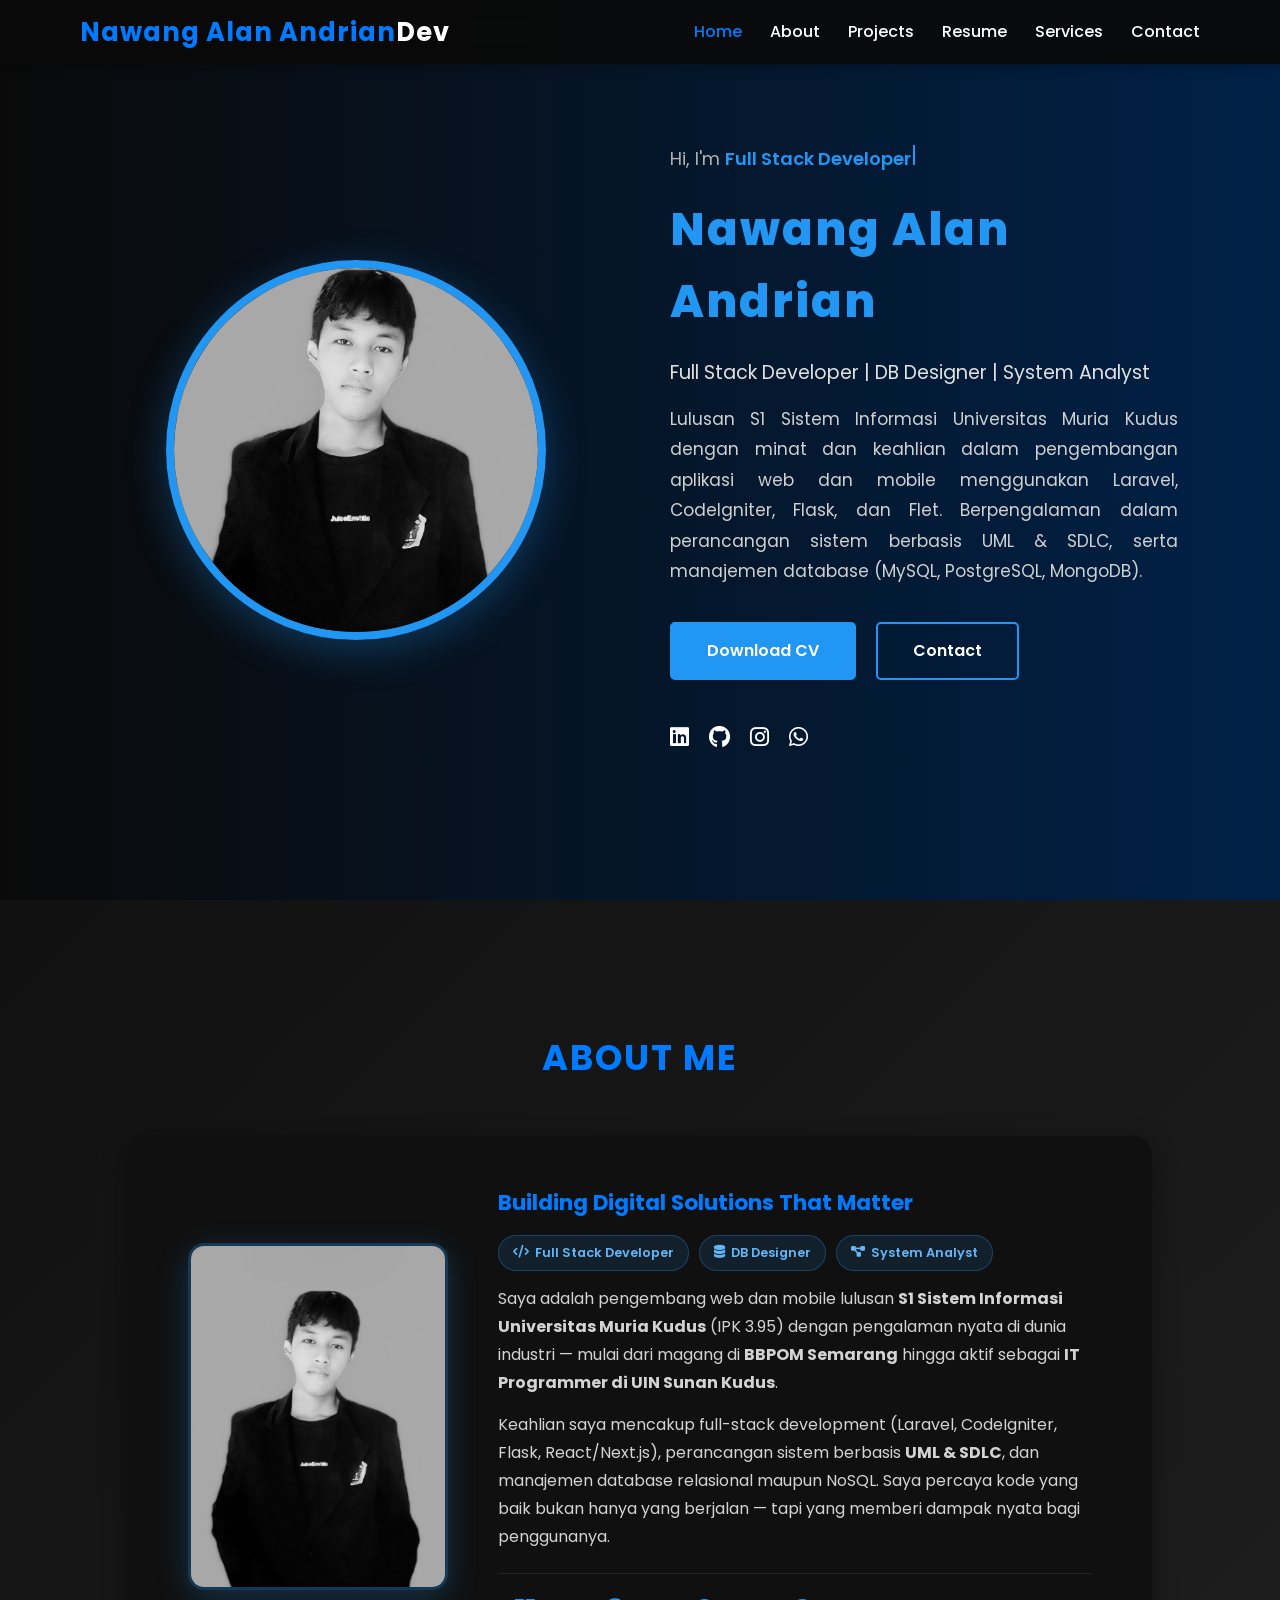
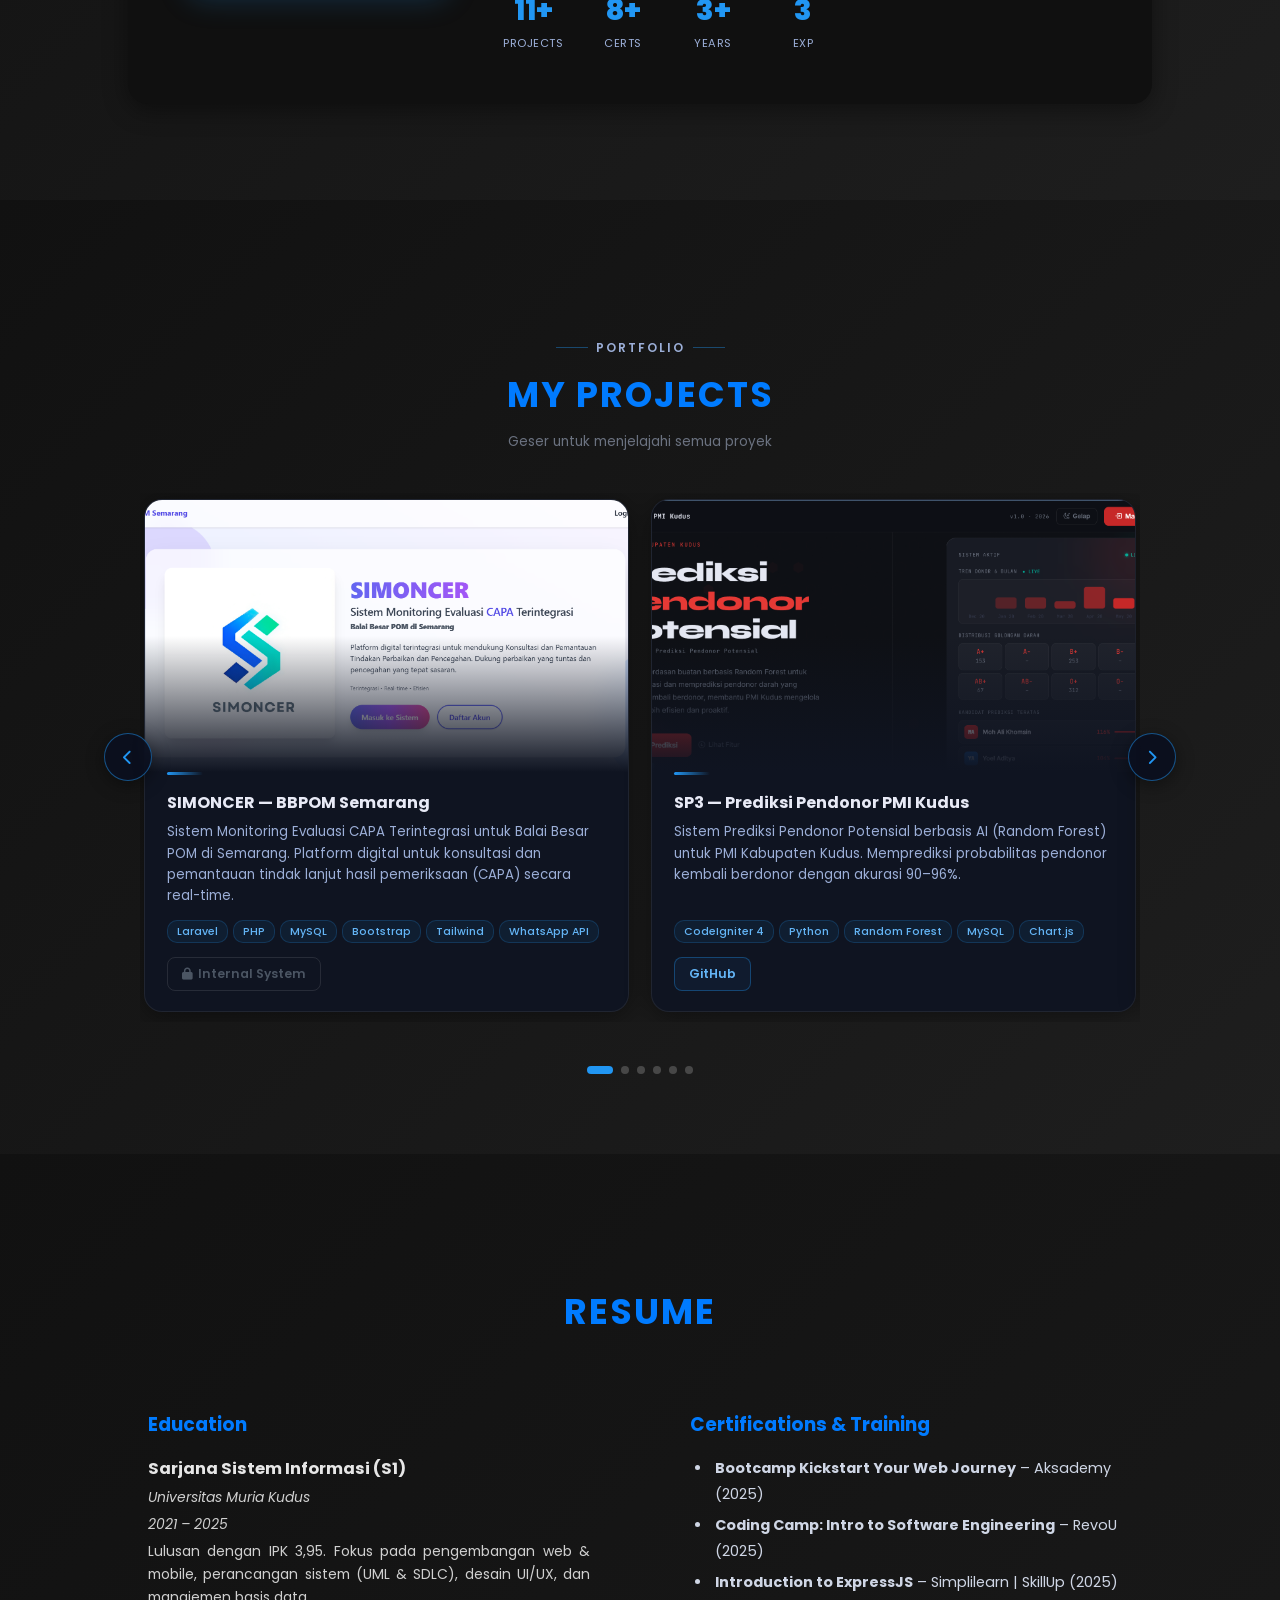
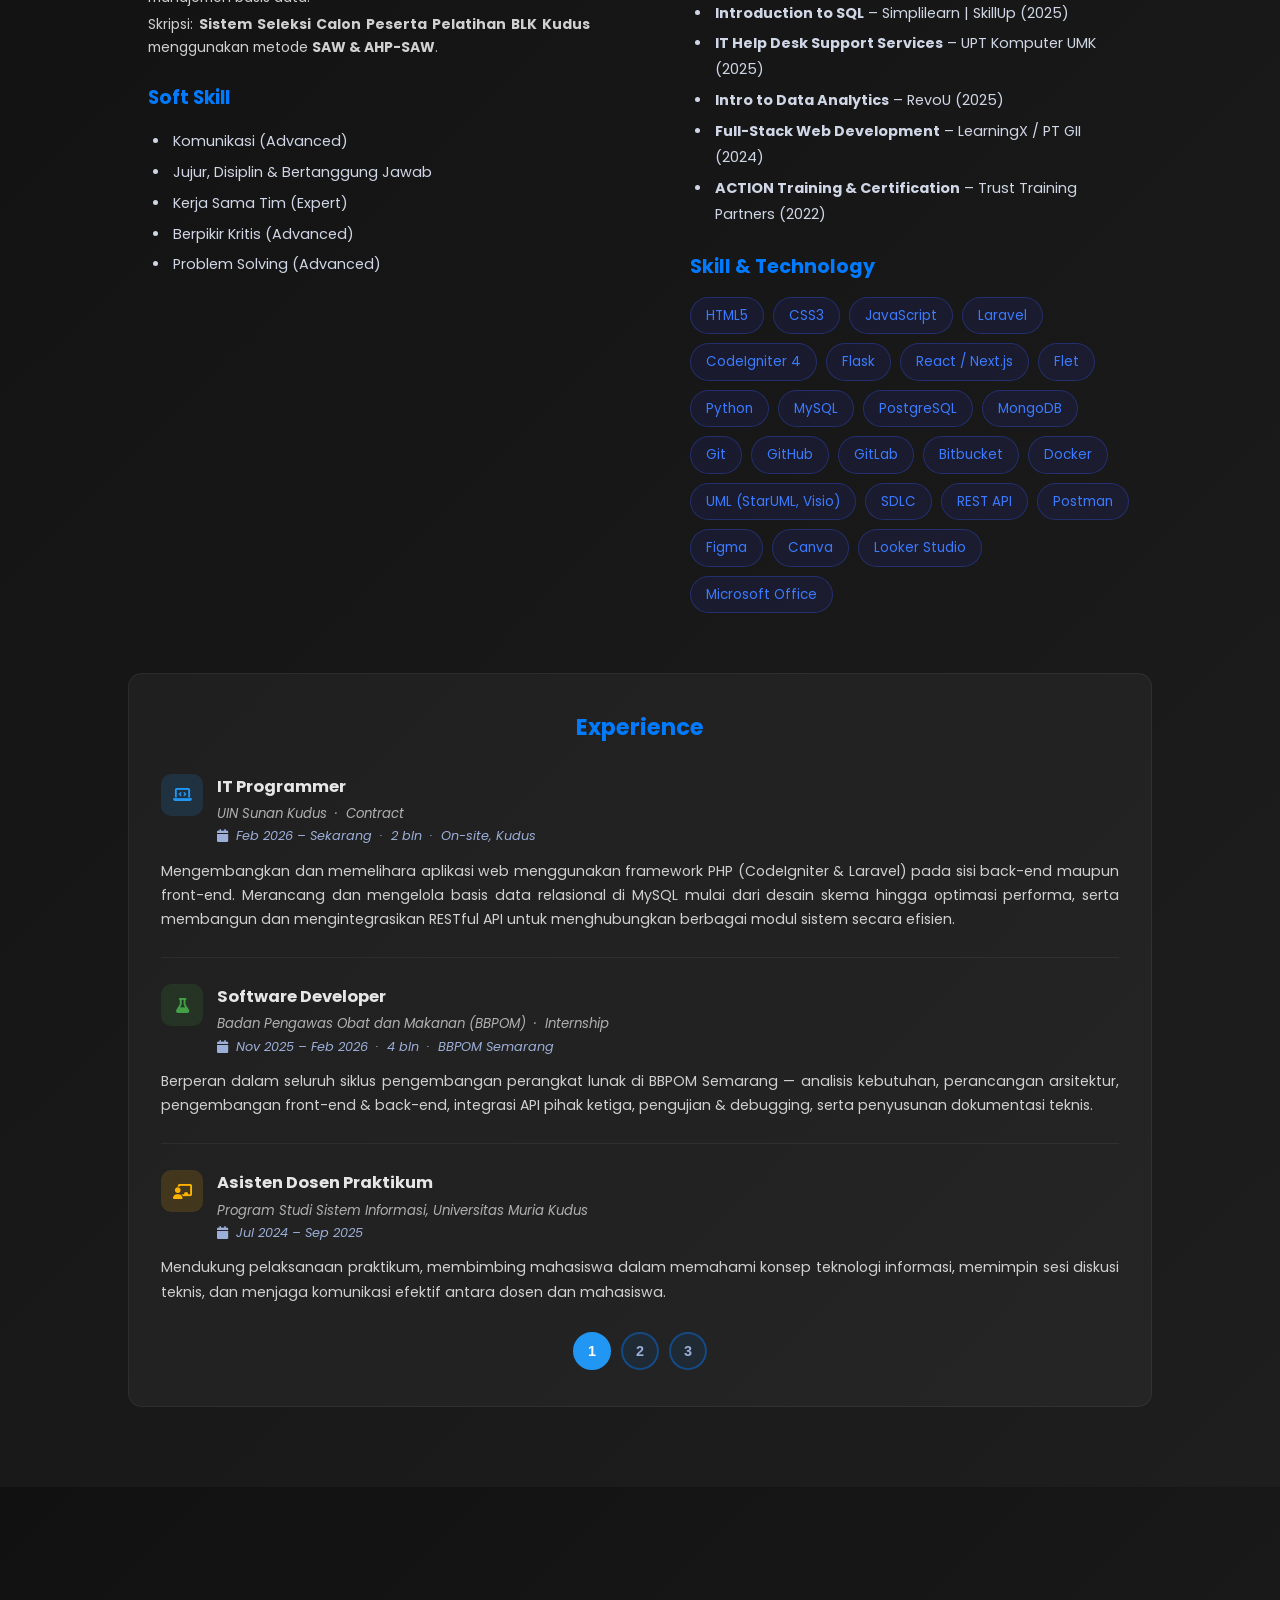
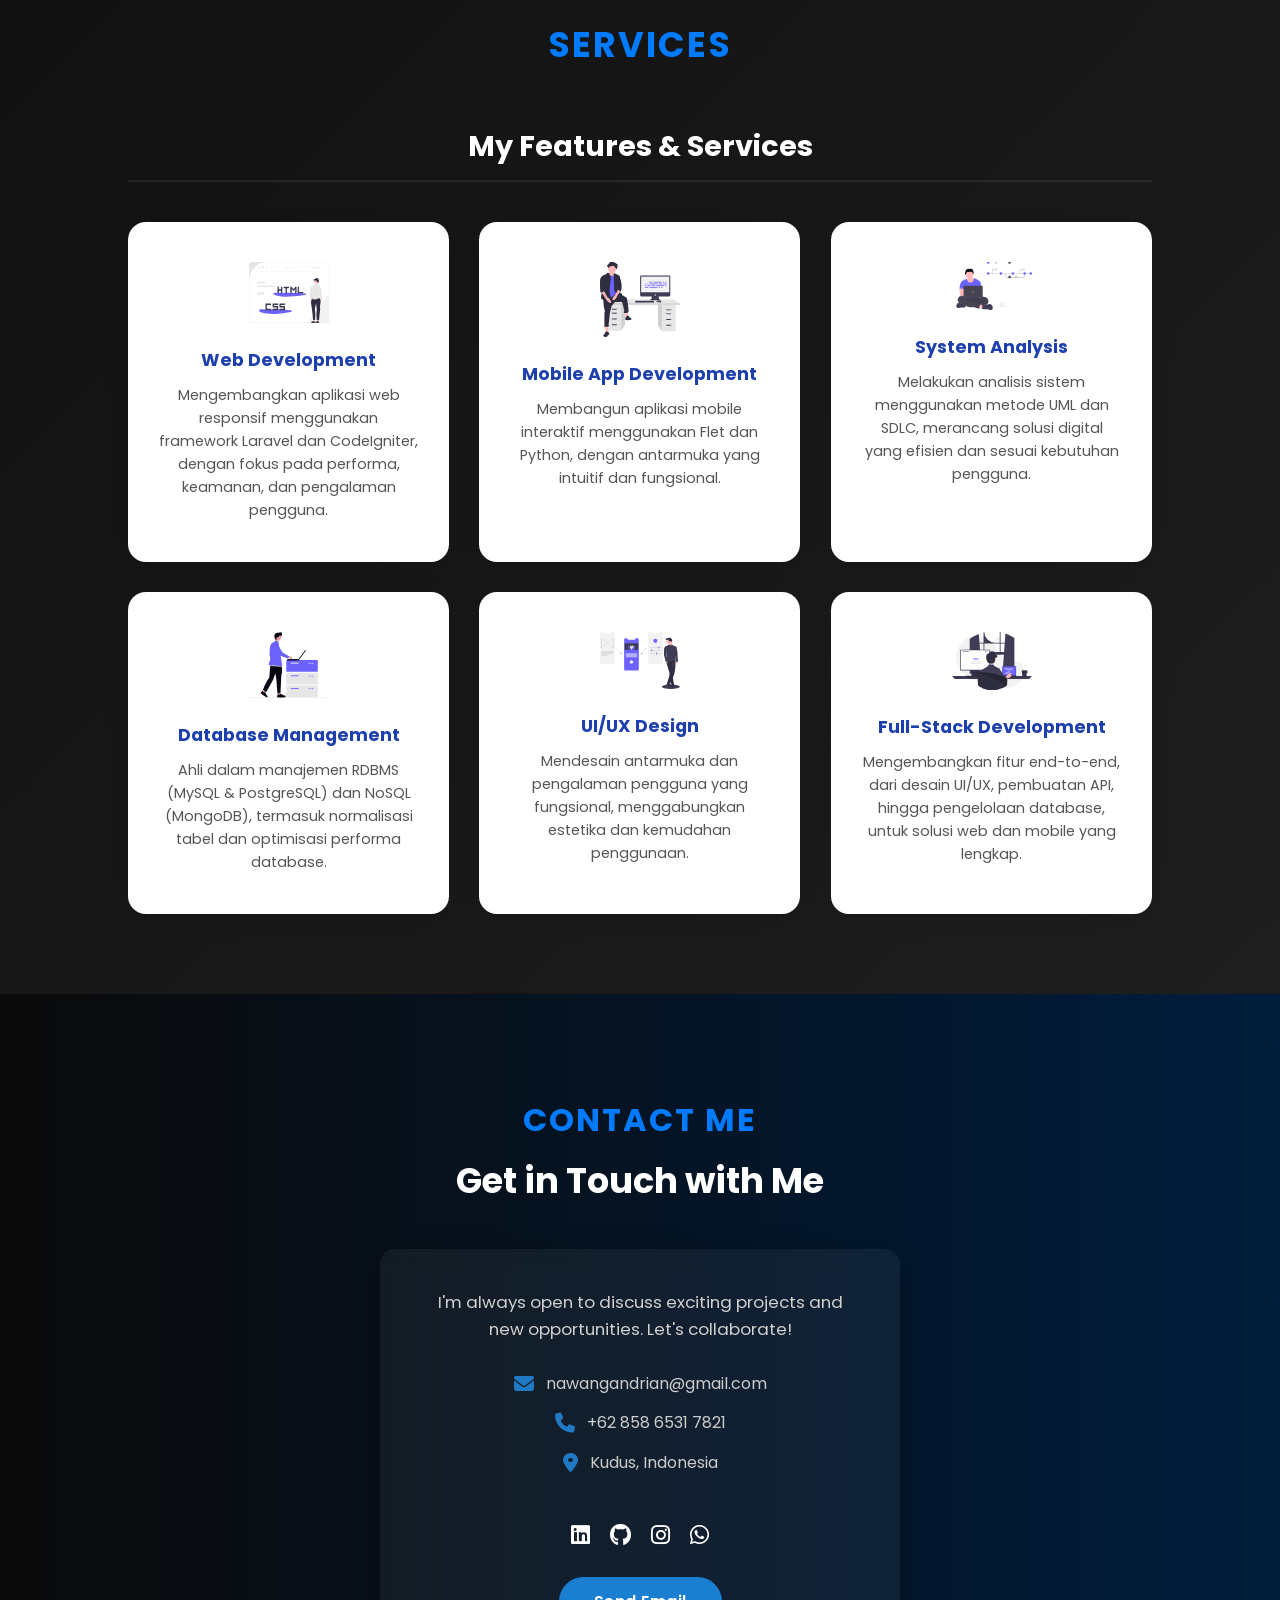
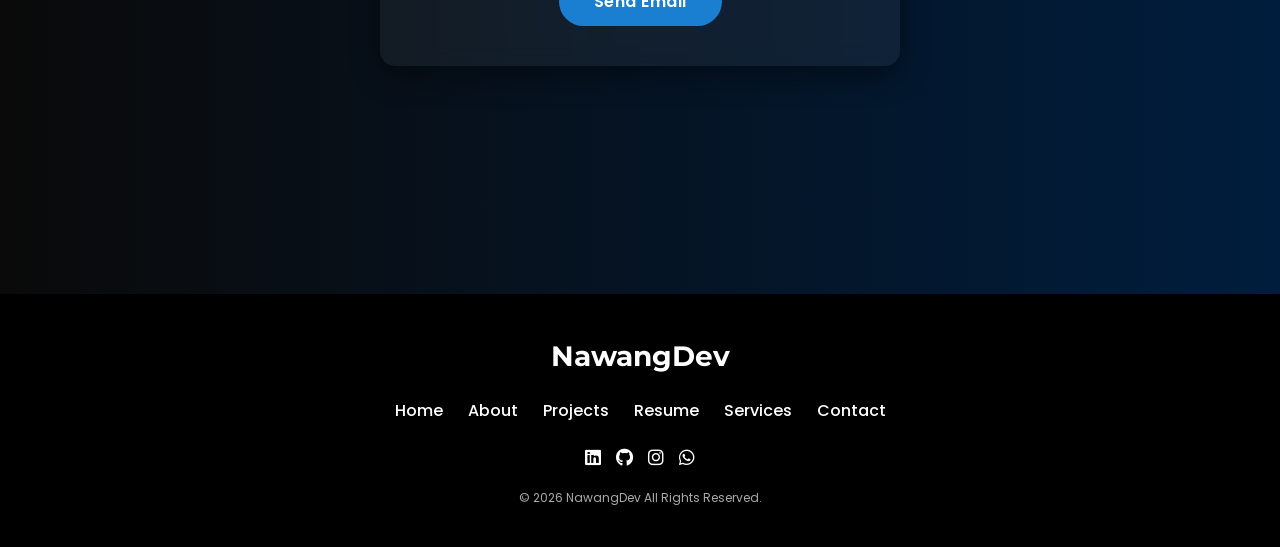
<file: index.html>
<!doctype html>
<html lang="en">
  <head>
    <meta charset="UTF-8" />
    <meta name="viewport" content="width=device-width, initial-scale=1.0" />
    <title>Nawang | Portfolio</title>
    <link rel="icon" href="img/favicon.png" type="image/png" sizes="96x96" />
    <meta
      name="description"
      content="Portfolio Nawang Alan Andrian — Full Stack Developer, Database Designer, dan System Analyst."
    />
    <meta
      name="keywords"
      content="Nawang Alan Andrian, Portfolio, Full Stack Developer, System Analyst, Database Designer, UI/UX"
    />
    <meta name="author" content="Nawang Alan Andrian" />
    <meta name="robots" content="index, follow" />
    <meta
      property="og:title"
      content="Nawang Alan Andrian | Web & Mobile Developer Portfolio"
    />
    <meta
      property="og:description"
      content="Portfolio Nawang Alan Andrian — Full Stack Developer."
    />
    <meta
      property="og:image"
      content="https://nawangandrian.github.io/MyPortfolio_25/img/portfolio-preview.png"
    />
    <meta
      property="og:url"
      content="https://nawangandrian.github.io/MyPortfolio_25"
    />
    <meta property="og:type" content="website" />
    <meta property="og:locale" content="id_ID" />
    <meta property="og:site_name" content="Portfolio Nawang Alan Andrian" />
    <meta name="twitter:card" content="summary_large_image" />
    <meta name="twitter:title" content="Nawang Alan Andrian | Portfolio" />
    <meta
      name="twitter:image"
      content="https://nawangandrian.github.io/MyPortfolio_25/img/portfolio-preview.png"
    />
    <link rel="preconnect" href="https://fonts.googleapis.com" />
    <link rel="preconnect" href="https://fonts.gstatic.com" crossorigin />
    <link
      href="https://fonts.googleapis.com/css2?family=Montserrat:wght@400;700&family=Poppins:wght@300;400;500;600;700;800&display=swap"
      rel="stylesheet"
    />
    <link
      rel="stylesheet"
      href="https://cdnjs.cloudflare.com/ajax/libs/font-awesome/6.5.0/css/all.min.css"
      crossorigin="anonymous"
      referrerpolicy="no-referrer"
    />
    <link rel="stylesheet" href="style.css" />
    <script src="script.js" defer></script>
  </head>
  <body>
    <!-- ===== Header ===== -->
    <header class="header">
      <div class="logo"><span>Nawang Alan Andrian</span>Dev</div>
      <div class="menu-toggle" id="menu-toggle">&#9776;</div>
      <nav class="navbar" id="navbar">
        <a href="#home" class="active">Home</a>
        <a href="#about">About</a>
        <a href="#projects">Projects</a>
        <a href="#resume">Resume</a>
        <a href="#services">Services</a>
        <a href="#contact">Contact</a>
      </nav>
      <!-- Mobile only: status badge -->
      <div class="header-status">
        <span class="dot-live"></span> Open to Work
      </div>
    </header>

    <!-- ===== Mobile Bottom Navigation ===== -->
    <nav class="mobile-bottom-nav" id="mobileBottomNav">
      <a href="#home" class="active" data-section="home">
        <i class="fa fa-house"></i><span>Home</span>
      </a>
      <a href="#about" data-section="about">
        <i class="fa fa-user"></i><span>About</span>
      </a>
      <a href="#projects" data-section="projects">
        <i class="fa fa-diagram-project"></i><span>Projects</span>
      </a>
      <a href="#resume" data-section="resume">
        <i class="fa fa-file-lines"></i><span>Resume</span>
      </a>
      <a href="#services" data-section="services">
        <i class="fa fa-gear"></i><span>Services</span>
      </a>
      <a href="#contact" data-section="contact">
        <i class="fa fa-envelope"></i><span>Contact</span>
      </a>
    </nav>

    <!-- ===== Hero ===== -->
    <section class="hero" id="home">
      <div class="hero-left">
        <img src="img/NAW127.png" alt="Profile" class="profile-img" />
      </div>
      <div class="hero-right">
        <p class="intro">
          Hi, I'm
          <span class="typing-container"
            ><span id="typing-text"></span><span class="cursor"></span
          ></span>
        </p>
        <h1 class="hero-name">Nawang Alan Andrian</h1>
        <p class="hero-title">
          Full Stack Developer | DB Designer | System Analyst
        </p>
        <p class="hero-description">
          Lulusan S1 Sistem Informasi Universitas Muria Kudus dengan minat dan
          keahlian dalam pengembangan aplikasi web dan mobile menggunakan
          Laravel, CodeIgniter, Flask, dan Flet. Berpengalaman dalam perancangan
          sistem berbasis UML &amp; SDLC, serta manajemen database (MySQL,
          PostgreSQL, MongoDB).
        </p>
        <div class="hero-buttons">
          <a
            href="https://drive.google.com/file/d/1oJD7q-hahG_OpXcZT0h6td7A86tfWqZQ/view?usp=drive_link"
            target="_blank"
            class="btn primary"
            >Download CV</a
          >
          <a href="mailto:nawangandrian@gmail.com" class="btn outline"
            >Contact</a
          >
        </div>
        <div class="social-linkss">
          <a
            href="https://linkedin.com/in/nawang-alan-andrian/"
            target="_blank"
            aria-label="LinkedIn"
            ><i class="fab fa-linkedin"></i
          ></a>
          <a
            href="https://github.com/nawangandrian"
            target="_blank"
            aria-label="GitHub"
            ><i class="fab fa-github"></i
          ></a>
          <a
            href="https://instagram.com/nawang_andrian"
            target="_blank"
            aria-label="Instagram"
            ><i class="fab fa-instagram"></i
          ></a>
          <a
            href="https://wa.me/6285865317821"
            target="_blank"
            aria-label="WhatsApp"
            ><i class="fab fa-whatsapp"></i
          ></a>
        </div>
      </div>
    </section>

    <!-- ===== About ===== -->
    <section id="about" class="about section">
      <h2 class="section-title">About Me</h2>
      <div class="about-container">
        <div class="about-img"><img src="img/NAW127.png" alt="Profile" /></div>
        <div class="about-text">
          <h3>Building Digital Solutions That Matter</h3>
          <p class="about-tagline">
            <span class="tag-badge"
              ><i class="fa fa-code"></i> Full Stack Developer</span
            >
            <span class="tag-badge"
              ><i class="fa fa-database"></i> DB Designer</span
            >
            <span class="tag-badge"
              ><i class="fa fa-diagram-project"></i> System Analyst</span
            >
          </p>
          <p>
            Saya adalah pengembang web dan mobile lulusan
            <strong>S1 Sistem Informasi Universitas Muria Kudus</strong> (IPK
            3.95) dengan pengalaman nyata di dunia industri — mulai dari magang
            di <strong>BBPOM Semarang</strong> hingga aktif sebagai
            <strong>IT Programmer di UIN Sunan Kudus</strong>.
          </p>
          <p>
            Keahlian saya mencakup full-stack development (Laravel, CodeIgniter,
            Flask, React/Next.js), perancangan sistem berbasis
            <strong>UML &amp; SDLC</strong>, dan manajemen database relasional
            maupun NoSQL. Saya percaya kode yang baik bukan hanya yang berjalan
            — tapi yang memberi dampak nyata bagi penggunanya.
          </p>
          <div class="about-stats">
            <div class="stat-item">
              <span class="stat-number">11+</span
              ><span class="stat-label">Projects</span>
            </div>
            <div class="stat-item">
              <span class="stat-number">8+</span
              ><span class="stat-label">Certs</span>
            </div>
            <div class="stat-item">
              <span class="stat-number">3+</span
              ><span class="stat-label">Years</span>
            </div>
            <div class="stat-item">
              <span class="stat-number">3</span
              ><span class="stat-label">Exp</span>
            </div>
          </div>
        </div>
      </div>
    </section>

    <!-- ===== Projects ===== -->
    <section id="projects" class="section">
      <div class="container">
        <div class="projects-section-header">
          <div class="projects-eyebrow">Portfolio</div>
          <h2 class="section-title" style="margin-bottom: 8px">My Projects</h2>
          <p style="color: #6b7280; font-size: 0.85rem; margin: 0 0 40px">
            Geser untuk menjelajahi semua proyek
          </p>
        </div>

        <!-- ── DESKTOP: Carousel ─────────────────── -->
        <div class="carousel-outer">
          <button
            class="carousel-btn prev"
            id="carouselPrev"
            aria-label="Previous"
          >
            <i class="fa fa-chevron-left"></i>
          </button>
          <div class="carousel-viewport">
            <div class="carousel-track" id="carouselTrack">
              <!-- Slide 1 -->
              <div class="carousel-slide">
                <div class="project-card">
                  <div class="project-image">
                    <img src="img/beranda simoncer.png" alt="SIMONCER" />
                  </div>
                  <div class="project-content">
                    <h3>SIMONCER — BBPOM Semarang</h3>
                    <p>
                      Sistem Monitoring Evaluasi CAPA Terintegrasi untuk Balai
                      Besar POM di Semarang. Platform digital untuk konsultasi
                      dan pemantauan tindak lanjut hasil pemeriksaan (CAPA)
                      secara real-time.
                    </p>
                    <div class="project-tech">
                      <span>Laravel</span><span>PHP</span><span>MySQL</span
                      ><span>Bootstrap</span><span>Tailwind</span
                      ><span>WhatsApp API</span>
                    </div>
                    <div class="project-links">
                      <span class="project-link no-link"
                        ><i class="fa fa-lock"></i> Internal System</span
                      >
                    </div>
                  </div>
                </div>
                <div class="project-card">
                  <div class="project-image">
                    <img src="img/beranda pmi.png" alt="SP3 PMI" />
                  </div>
                  <div class="project-content">
                    <h3>SP3 — Prediksi Pendonor PMI Kudus</h3>
                    <p>
                      Sistem Prediksi Pendonor Potensial berbasis AI (Random
                      Forest) untuk PMI Kabupaten Kudus. Memprediksi
                      probabilitas pendonor kembali berdonor dengan akurasi
                      90–96%.
                    </p>
                    <div class="project-tech">
                      <span>CodeIgniter 4</span><span>Python</span
                      ><span>Random Forest</span><span>MySQL</span
                      ><span>Chart.js</span>
                    </div>
                    <div class="project-links">
                      <a
                        href="https://github.com/nawangandrian/pmi-project"
                        target="_blank"
                        class="project-link"
                        >GitHub</a
                      >
                    </div>
                  </div>
                </div>
              </div>
              <!-- Slide 2 -->
              <div class="carousel-slide">
                <div class="project-card">
                  <div class="project-image">
                    <img src="img/beranda seleksi.png" alt="Seleksi BLK" />
                  </div>
                  <div class="project-content">
                    <h3>Web Seleksi Calon Peserta Pelatihan</h3>
                    <p>
                      Sistem web untuk seleksi calon peserta pelatihan BLK Kudus
                      menggunakan metode AHP-SAW, dengan notifikasi email
                      otomatis dan laporan hasil seleksi.
                    </p>
                    <div class="project-tech">
                      <span>CodeIgniter 4</span><span>PHP</span
                      ><span>MySQL</span><span>Bootstrap</span>
                    </div>
                    <div class="project-links">
                      <a
                        href="https://github.com/nawangandrian/sistem-seleksi"
                        target="_blank"
                        class="project-link"
                        >GitHub</a
                      >
                    </div>
                  </div>
                </div>
                <div class="project-card">
                  <div class="project-image">
                    <img src="img/beranda jaket.png" alt="Penjualan Jaket" />
                  </div>
                  <div class="project-content">
                    <h3>Website Penjualan Jaket</h3>
                    <p>
                      Sistem website untuk penjualan jaket, dengan fitur kasir
                      online, manajemen produk, dan laporan penjualan.
                    </p>
                    <div class="project-tech">
                      <span>CodeIgniter 4</span><span>PHP</span
                      ><span>MySQL</span><span>Bootstrap</span>
                    </div>
                    <div class="project-links">
                      <a
                        href="https://github.com/nawangandrian/best-jacket"
                        target="_blank"
                        class="project-link"
                        >GitHub</a
                      >
                    </div>
                  </div>
                </div>
              </div>
              <!-- Slide 3 -->
              <div class="carousel-slide">
                <div class="project-card">
                  <div class="project-image">
                    <img src="img/beranda perpus.png" alt="Perpustakaan" />
                  </div>
                  <div class="project-content">
                    <h3>Sistem Perpustakaan Digital</h3>
                    <p>
                      Aplikasi web CRUD perpustakaan berbasis CodeIgniter 4
                      untuk manajemen data buku digital, dilengkapi fitur
                      pencarian dan kategorisasi koleksi.
                    </p>
                    <div class="project-tech">
                      <span>CodeIgniter 4</span><span>PHP</span
                      ><span>MySQL</span><span>Bootstrap</span>
                    </div>
                    <div class="project-links">
                      <a
                        href="https://github.com/nawangandrian/sistem-perpustakaan"
                        target="_blank"
                        class="project-link"
                        >GitHub</a
                      >
                    </div>
                  </div>
                </div>
                <div class="project-card">
                  <div class="project-image">
                    <img src="img/beranda mobile.jpg" alt="Kasir Warmindo" />
                  </div>
                  <div class="project-content">
                    <h3>Sistem Penjualan Kasir Warmindo</h3>
                    <p>
                      Aplikasi desktop dan mobile untuk sistem penjualan kasir,
                      termasuk manajemen menu, transaksi, dan laporan penjualan.
                    </p>
                    <div class="project-tech">
                      <span>Python</span><span>Flet</span><span>MySQL</span>
                    </div>
                    <div class="project-links">
                      <a
                        href="https://github.com/nawangandrian/project_warmindo"
                        target="_blank"
                        class="project-link"
                        >GitHub</a
                      >
                    </div>
                  </div>
                </div>
              </div>
              <!-- Slide 4 -->
              <div class="carousel-slide">
                <div class="project-card">
                  <div class="project-image">
                    <img src="img/beranda siswa.png" alt="Manajemen Siswa" />
                  </div>
                  <div class="project-content">
                    <h3>Sistem Manajemen Data Siswa</h3>
                    <p>
                      Sistem CRUD untuk manajemen data siswa, termasuk input,
                      edit, hapus, dan pencarian data siswa.
                    </p>
                    <div class="project-tech">
                      <span>Laravel</span><span>PHP</span><span>MySQL</span
                      ><span>TailwindCSS</span>
                    </div>
                    <div class="project-links">
                      <a
                        href="https://github.com/nawangandrian/manajemen-siswa"
                        target="_blank"
                        class="project-link"
                        >GitHub</a
                      >
                    </div>
                  </div>
                </div>
                <div class="project-card">
                  <div class="project-image">
                    <img src="img/beranda rental.png" alt="Rental System" />
                  </div>
                  <div class="project-content">
                    <h3>Rental Management System</h3>
                    <p>
                      Aplikasi web rental dengan dashboard interaktif, manajemen
                      pelanggan, item, dan transaksi rental.
                    </p>
                    <div class="project-tech">
                      <span>Laravel</span><span>Livewire</span
                      ><span>Tailwind CSS</span><span>PostgreSQL</span>
                    </div>
                    <div class="project-links">
                      <a
                        href="https://github.com/nawangandrian/rental-livewire"
                        target="_blank"
                        class="project-link"
                        >GitHub</a
                      >
                    </div>
                  </div>
                </div>
              </div>
              <!-- Slide 5 -->
              <div class="carousel-slide">
                <div class="project-card">
                  <div class="project-image">
                    <img src="img/beranda user.png" alt="React User Mgmt" />
                  </div>
                  <div class="project-content">
                    <h3>React User Management System</h3>
                    <p>
                      Aplikasi manajemen data pengguna berbasis ReactJS, Axios,
                      dan REST API (MockAPI).
                    </p>
                    <div class="project-tech">
                      <span>ReactJS</span><span>Axios</span
                      ><span>JSON Server</span><span>Vite</span>
                    </div>
                    <div class="project-links">
                      <a
                        href="https://github.com/nawangandrian/react-user-management"
                        target="_blank"
                        class="project-link"
                        >GitHub</a
                      >
                      <a
                        href="https://react-user-management-flame.vercel.app/"
                        target="_blank"
                        class="project-link live"
                        >Live Demo</a
                      >
                    </div>
                  </div>
                </div>
                <div class="project-card">
                  <div class="project-image">
                    <img src="img/beranda blog.png" alt="News NawDev" />
                  </div>
                  <div class="project-content">
                    <h3>News NawDev</h3>
                    <p>
                      Website blog berita teknologi dengan Home, About, Contact,
                      Login, dan Dashboard manajemen konten.
                    </p>
                    <div class="project-tech">
                      <span>Next.js</span><span>TypeScript</span
                      ><span>Tailwind CSS</span><span>PostgreSQL</span>
                    </div>
                    <div class="project-links">
                      <a
                        href="https://github.com/nawangandrian/next-blog"
                        target="_blank"
                        class="project-link"
                        >GitHub</a
                      >
                      <a
                        href="https://next-blog-nawang.vercel.app/"
                        target="_blank"
                        class="project-link live"
                        >Live Demo</a
                      >
                    </div>
                  </div>
                </div>
              </div>
              <!-- Slide 6 -->
              <div class="carousel-slide">
                <div class="project-card">
                  <div class="project-image">
                    <img src="img/beranda profil.png" alt="Profil Desa" />
                  </div>
                  <div class="project-content">
                    <h3>Sistem Web Profil Desa</h3>
                    <p>
                      Sistem web untuk menampilkan profil desa Balerejo — hasil
                      project KKN bersama tim pengembang mahasiswa.
                    </p>
                    <div class="project-tech">
                      <span>Flask</span><span>Python</span><span>MongoDB</span
                      ><span>Bootstrap</span>
                    </div>
                    <div class="project-links">
                      <a
                        href="https://github.com/nawangandrian/profil_desa"
                        target="_blank"
                        class="project-link"
                        >GitHub</a
                      >
                    </div>
                  </div>
                </div>
                <div class="project-card project-card--placeholder">
                  <div class="project-placeholder-inner">
                    <i class="fa fa-code"></i>
                    <p>More projects coming soon...</p>
                  </div>
                </div>
              </div>
            </div>
          </div>
          <button class="carousel-btn next" id="carouselNext" aria-label="Next">
            <i class="fa fa-chevron-right"></i>
          </button>
          <div class="carousel-dots" id="carouselDots">
            <button class="dot active" data-index="0"></button>
            <button class="dot" data-index="1"></button>
            <button class="dot" data-index="2"></button>
            <button class="dot" data-index="3"></button>
            <button class="dot" data-index="4"></button>
            <button class="dot" data-index="5"></button>
          </div>
        </div>

        <!-- ── MOBILE: Project list, 3 per page ──── -->
        <div class="mobile-projects-wrap">
          <div class="mobile-proj-count">
            Halaman <span id="mProjPage">1</span> dari
            <span id="mProjTotal">3</span> &nbsp;·&nbsp;
            <span id="mProjShowing">1–3</span> dari 9 proyek
          </div>

          <div class="mobile-proj-grid" id="mobileProjGrid">
            <!-- Card 1 -->
            <div class="mobile-proj-card" data-pg="1">
              <div class="mobile-proj-img">
                <img src="img/beranda simoncer.png" alt="SIMONCER" />
              </div>
              <div class="mobile-proj-body">
                <h4>SIMONCER — BBPOM Semarang</h4>
                <p>
                  Platform monitoring CAPA real-time untuk Balai Besar POM
                  Semarang, lengkap integrasi WhatsApp API.
                </p>
                <div class="mobile-proj-tags">
                  <span>Laravel</span><span>PHP</span><span>MySQL</span
                  ><span>WhatsApp API</span>
                </div>
                <div class="mobile-proj-links">
                  <span class="mobile-proj-link locked"
                    ><i class="fa fa-lock"></i> Internal System</span
                  >
                </div>
              </div>
            </div>

            <!-- Card 2 -->
            <div class="mobile-proj-card" data-pg="1">
              <div class="mobile-proj-img">
                <img src="img/beranda pmi.png" alt="SP3 PMI" />
              </div>
              <div class="mobile-proj-body">
                <h4>SP3 — Prediksi Pendonor PMI Kudus</h4>
                <p>
                  Prediksi pendonor potensial berbasis AI (Random Forest) dengan
                  akurasi 90–96%.
                </p>
                <div class="mobile-proj-tags">
                  <span>CodeIgniter 4</span><span>Python</span
                  ><span>Random Forest</span><span>Chart.js</span>
                </div>
                <div class="mobile-proj-links">
                  <a
                    href="https://github.com/nawangandrian/pmi-project"
                    target="_blank"
                    class="mobile-proj-link"
                    >GitHub</a
                  >
                </div>
              </div>
            </div>

            <!-- Card 3 -->
            <div class="mobile-proj-card" data-pg="1">
              <div class="mobile-proj-img">
                <img src="img/beranda seleksi.png" alt="Seleksi BLK" />
              </div>
              <div class="mobile-proj-body">
                <h4>Web Seleksi Peserta Pelatihan BLK</h4>
                <p>
                  Sistem seleksi AHP-SAW + notifikasi email otomatis untuk BLK
                  Kudus.
                </p>
                <div class="mobile-proj-tags">
                  <span>CodeIgniter 4</span><span>PHP</span><span>MySQL</span
                  ><span>Bootstrap</span>
                </div>
                <div class="mobile-proj-links">
                  <a
                    href="https://github.com/nawangandrian/sistem-seleksi"
                    target="_blank"
                    class="mobile-proj-link"
                    >GitHub</a
                  >
                </div>
              </div>
            </div>

            <!-- Card 4 -->
            <div class="mobile-proj-card" data-pg="2">
              <div class="mobile-proj-img">
                <img src="img/beranda jaket.png" alt="Penjualan Jaket" />
              </div>
              <div class="mobile-proj-body">
                <h4>Website Penjualan Jaket</h4>
                <p>
                  Kasir online, manajemen produk & laporan penjualan lengkap.
                </p>
                <div class="mobile-proj-tags">
                  <span>CodeIgniter 4</span><span>PHP</span><span>MySQL</span
                  ><span>Bootstrap</span>
                </div>
                <div class="mobile-proj-links">
                  <a
                    href="https://github.com/nawangandrian/best-jacket"
                    target="_blank"
                    class="mobile-proj-link"
                    >GitHub</a
                  >
                </div>
              </div>
            </div>

            <!-- Card 5 -->
            <div class="mobile-proj-card" data-pg="2">
              <div class="mobile-proj-img">
                <img src="img/beranda mobile.jpg" alt="Kasir Warmindo" />
              </div>
              <div class="mobile-proj-body">
                <h4>Kasir Warmindo — Desktop & Mobile</h4>
                <p>
                  Manajemen menu, transaksi & laporan penjualan berbasis Python
                  Flet.
                </p>
                <div class="mobile-proj-tags">
                  <span>Python</span><span>Flet</span><span>MySQL</span>
                </div>
                <div class="mobile-proj-links">
                  <a
                    href="https://github.com/nawangandrian/project_warmindo"
                    target="_blank"
                    class="mobile-proj-link"
                    >GitHub</a
                  >
                </div>
              </div>
            </div>

            <!-- Card 6 -->
            <div class="mobile-proj-card" data-pg="2">
              <div class="mobile-proj-img">
                <img src="img/beranda user.png" alt="React User Mgmt" />
              </div>
              <div class="mobile-proj-body">
                <h4>React User Management System</h4>
                <p>
                  CRUD pengguna dengan ReactJS, Axios & REST API — live di
                  Vercel.
                </p>
                <div class="mobile-proj-tags">
                  <span>ReactJS</span><span>Axios</span><span>Vite</span>
                </div>
                <div class="mobile-proj-links">
                  <a
                    href="https://github.com/nawangandrian/react-user-management"
                    target="_blank"
                    class="mobile-proj-link"
                    >GitHub</a
                  >
                  <a
                    href="https://react-user-management-flame.vercel.app/"
                    target="_blank"
                    class="mobile-proj-link live"
                    >Live</a
                  >
                </div>
              </div>
            </div>

            <!-- Card 7 -->
            <div class="mobile-proj-card" data-pg="3">
              <div class="mobile-proj-img">
                <img src="img/beranda blog.png" alt="News NawDev" />
              </div>
              <div class="mobile-proj-body">
                <h4>News NawDev Blog</h4>
                <p>
                  Blog teknologi full-stack dengan CMS, auth, dan dark mode.
                </p>
                <div class="mobile-proj-tags">
                  <span>Next.js</span><span>TypeScript</span
                  ><span>PostgreSQL</span>
                </div>
                <div class="mobile-proj-links">
                  <a
                    href="https://github.com/nawangandrian/next-blog"
                    target="_blank"
                    class="mobile-proj-link"
                    >GitHub</a
                  >
                  <a
                    href="https://next-blog-nawang.vercel.app/"
                    target="_blank"
                    class="mobile-proj-link live"
                    >Live</a
                  >
                </div>
              </div>
            </div>

            <!-- Card 8 -->
            <div class="mobile-proj-card" data-pg="3">
              <div class="mobile-proj-img">
                <img src="img/beranda profil.png" alt="Profil Desa" />
              </div>
              <div class="mobile-proj-body">
                <h4>Sistem Web Profil Desa Balerejo</h4>
                <p>
                  Website profil desa KKN: info administratif, SDA, & layanan
                  publik.
                </p>
                <div class="mobile-proj-tags">
                  <span>Flask</span><span>Python</span><span>MongoDB</span>
                </div>
                <div class="mobile-proj-links">
                  <a
                    href="https://github.com/nawangandrian/profil_desa"
                    target="_blank"
                    class="mobile-proj-link"
                    >GitHub</a
                  >
                </div>
              </div>
            </div>

            <!-- Card 9 -->
            <div class="mobile-proj-card" data-pg="3">
              <div class="mobile-proj-img">
                <img src="img/beranda rental.png" alt="Rental System" />
              </div>
              <div class="mobile-proj-body">
                <h4>Rental Management System</h4>
                <p>
                  Dashboard interaktif manajemen pelanggan, item & transaksi
                  rental.
                </p>
                <div class="mobile-proj-tags">
                  <span>Laravel</span><span>Livewire</span
                  ><span>PostgreSQL</span>
                </div>
                <div class="mobile-proj-links">
                  <a
                    href="https://github.com/nawangandrian/rental-livewire"
                    target="_blank"
                    class="mobile-proj-link"
                    >GitHub</a
                  >
                </div>
              </div>
            </div>
          </div>
          <!-- /mobile-proj-grid -->

          <!-- Pagination buttons -->
          <div class="mobile-proj-pagination" id="mobileProjPagination">
            <button
              class="mobile-proj-pgbtn arrow"
              id="mProjPrev"
              onclick="mProjGo(mProjCurrent - 1)"
            >
              <i class="fa fa-chevron-left"></i>
            </button>
            <button
              class="mobile-proj-pgbtn active"
              data-p="1"
              onclick="mProjGo(1)"
            >
              1
            </button>
            <button class="mobile-proj-pgbtn" data-p="2" onclick="mProjGo(2)">
              2
            </button>
            <button class="mobile-proj-pgbtn" data-p="3" onclick="mProjGo(3)">
              3
            </button>
            <button
              class="mobile-proj-pgbtn arrow"
              id="mProjNext"
              onclick="mProjGo(mProjCurrent + 1)"
            >
              <i class="fa fa-chevron-right"></i>
            </button>
          </div>
        </div>
        <!-- /mobile-projects-wrap -->
      </div>
    </section>

    <!-- ===== Resume ===== -->
    <section id="resume" class="section">
      <div class="container">
        <h2 class="section-title">Resume</h2>
        <div class="resume-content">
          <div class="resume-left">
            <h3>Education</h3>
            <div class="education-item">
              <h4>Sarjana Sistem Informasi (S1)</h4>
              <p class="university">Universitas Muria Kudus</p>
              <p class="date">2021 – 2025</p>
              <p>
                Lulusan dengan IPK 3,95. Fokus pada pengembangan web &amp;
                mobile, perancangan sistem (UML &amp; SDLC), desain UI/UX, dan
                manajemen basis data.
              </p>
              <p>
                Skripsi:
                <strong
                  >Sistem Seleksi Calon Peserta Pelatihan BLK Kudus</strong
                >
                menggunakan metode <strong>SAW &amp; AHP-SAW</strong>.
              </p>
            </div>
            <h3>Soft Skill</h3>
            <ul class="certifications">
              <li>Komunikasi (Advanced)</li>
              <li>Jujur, Disiplin &amp; Bertanggung Jawab</li>
              <li>Kerja Sama Tim (Expert)</li>
              <li>Berpikir Kritis (Advanced)</li>
              <li>Problem Solving (Advanced)</li>
            </ul>
          </div>
          <div class="resume-right">
            <h3>Certifications &amp; Training</h3>
            <ul class="certifications">
              <li>
                <strong>Bootcamp Kickstart Your Web Journey</strong> – Aksademy
                (2025)
              </li>
              <li>
                <strong>Coding Camp: Intro to Software Engineering</strong> –
                RevoU (2025)
              </li>
              <li>
                <strong>Introduction to ExpressJS</strong> – Simplilearn |
                SkillUp (2025)
              </li>
              <li>
                <strong>Introduction to SQL</strong> – Simplilearn | SkillUp
                (2025)
              </li>
              <li>
                <strong>IT Help Desk Support Services</strong> – UPT Komputer
                UMK (2025)
              </li>
              <li><strong>Intro to Data Analytics</strong> – RevoU (2025)</li>
              <li>
                <strong>Full-Stack Web Development</strong> – LearningX / PT GII
                (2024)
              </li>
              <li>
                <strong>ACTION Training &amp; Certification</strong> – Trust
                Training Partners (2022)
              </li>
            </ul>
            <div class="skill">
              <h3>Skill &amp; Technology</h3>
              <div class="skills-grid">
                <span class="skill-tag">HTML5</span
                ><span class="skill-tag">CSS3</span>
                <span class="skill-tag">JavaScript</span
                ><span class="skill-tag">Laravel</span>
                <span class="skill-tag">CodeIgniter 4</span
                ><span class="skill-tag">Flask</span>
                <span class="skill-tag">React / Next.js</span
                ><span class="skill-tag">Flet</span>
                <span class="skill-tag">Python</span
                ><span class="skill-tag">MySQL</span>
                <span class="skill-tag">PostgreSQL</span
                ><span class="skill-tag">MongoDB</span>
                <span class="skill-tag">Git</span
                ><span class="skill-tag">GitHub</span>
                <span class="skill-tag">GitLab</span
                ><span class="skill-tag">Bitbucket</span>
                <span class="skill-tag">Docker</span
                ><span class="skill-tag">UML (StarUML, Visio)</span>
                <span class="skill-tag">SDLC</span
                ><span class="skill-tag">REST API</span>
                <span class="skill-tag">Postman</span
                ><span class="skill-tag">Figma</span>
                <span class="skill-tag">Canva</span
                ><span class="skill-tag">Looker Studio</span>
                <span class="skill-tag">Microsoft Office</span>
              </div>
            </div>
          </div>
        </div>
        <!-- Experience -->
        <div class="resume-main">
          <h3>Experience</h3>
          <div class="exp-page active" data-page="0">
            <div class="experience-item">
              <div class="exp-header">
                <div
                  class="exp-icon"
                  style="background: rgba(33, 150, 243, 0.15); color: #2196f3"
                >
                  <i class="fa fa-laptop-code"></i>
                </div>
                <div>
                  <h4>IT Programmer</h4>
                  <p class="company">UIN Sunan Kudus &nbsp;·&nbsp; Contract</p>
                  <p class="date">
                    <i class="fa fa-calendar"></i>&nbsp; Feb 2026 – Sekarang
                    &nbsp;·&nbsp; 2 bln &nbsp;·&nbsp; On-site, Kudus
                  </p>
                </div>
              </div>
              <p>
                Mengembangkan dan memelihara aplikasi web menggunakan framework
                PHP (CodeIgniter &amp; Laravel) pada sisi back-end maupun
                front-end. Merancang dan mengelola basis data relasional di
                MySQL mulai dari desain skema hingga optimasi performa, serta
                membangun dan mengintegrasikan RESTful API untuk menghubungkan
                berbagai modul sistem secara efisien.
              </p>
            </div>
            <div class="experience-item">
              <div class="exp-header">
                <div
                  class="exp-icon"
                  style="background: rgba(67, 160, 71, 0.15); color: #43a047"
                >
                  <i class="fa fa-flask"></i>
                </div>
                <div>
                  <h4>Software Developer</h4>
                  <p class="company">
                    Badan Pengawas Obat dan Makanan (BBPOM) &nbsp;·&nbsp;
                    Internship
                  </p>
                  <p class="date">
                    <i class="fa fa-calendar"></i>&nbsp; Nov 2025 – Feb 2026
                    &nbsp;·&nbsp; 4 bln &nbsp;·&nbsp; BBPOM Semarang
                  </p>
                </div>
              </div>
              <p>
                Berperan dalam seluruh siklus pengembangan perangkat lunak di
                BBPOM Semarang — analisis kebutuhan, perancangan arsitektur,
                pengembangan front-end &amp; back-end, integrasi API pihak
                ketiga, pengujian &amp; debugging, serta penyusunan dokumentasi
                teknis.
              </p>
            </div>
            <div class="experience-item">
              <div class="exp-header">
                <div
                  class="exp-icon"
                  style="background: rgba(255, 179, 0, 0.15); color: #ffb300"
                >
                  <i class="fa fa-chalkboard-teacher"></i>
                </div>
                <div>
                  <h4>Asisten Dosen Praktikum</h4>
                  <p class="company">
                    Program Studi Sistem Informasi, Universitas Muria Kudus
                  </p>
                  <p class="date">
                    <i class="fa fa-calendar"></i>&nbsp; Jul 2024 – Sep 2025
                  </p>
                </div>
              </div>
              <p>
                Mendukung pelaksanaan praktikum, membimbing mahasiswa dalam
                memahami konsep teknologi informasi, memimpin sesi diskusi
                teknis, dan menjaga komunikasi efektif antara dosen dan
                mahasiswa.
              </p>
            </div>
          </div>
          <div class="exp-page" data-page="1">
            <div class="experience-item">
              <div class="exp-header">
                <div
                  class="exp-icon"
                  style="background: rgba(0, 191, 165, 0.15); color: #00bfa5"
                >
                  <i class="fa fa-globe"></i>
                </div>
                <div>
                  <h4>KKN – Pengembangan Web Profil Desa</h4>
                  <p class="company">
                    Universitas Muria Kudus &nbsp;|&nbsp; Desa Balerejo
                  </p>
                  <p class="date">
                    <i class="fa fa-calendar"></i>&nbsp; Agu 2025 – Sep 2025
                  </p>
                </div>
              </div>
              <p>
                Tim KKN pengembangan web profil desa menggunakan Flask +
                MongoDB. Fitur: informasi administratif, potensi SDA, kegiatan
                masyarakat, dan layanan publik.
              </p>
            </div>
            <div class="experience-item">
              <div class="exp-header">
                <div
                  class="exp-icon"
                  style="background: rgba(198, 40, 40, 0.15); color: #c62828"
                >
                  <i class="fa fa-layer-group"></i>
                </div>
                <div>
                  <h4>Full-Stack Web Development – MSIB Batch 6</h4>
                  <p class="company">PT Global Investment Institusi</p>
                  <p class="date">
                    <i class="fa fa-calendar"></i>&nbsp; Feb 2024 – Jul 2024
                  </p>
                </div>
              </div>
              <p>
                Program studi independen bersertifikat: HTML, CSS, JavaScript,
                Python (Flask), MongoDB. Mengembangkan proyek nyata dari desain
                UI/UX hingga deployment.
              </p>
            </div>
            <div class="experience-item">
              <div class="exp-header">
                <div
                  class="exp-icon"
                  style="background: rgba(171, 71, 188, 0.15); color: #ab47bc"
                >
                  <i class="fa fa-briefcase"></i>
                </div>
                <div>
                  <h4>Praktik Kerja Lapangan – Staf Administrasi</h4>
                  <p class="company">UPTD Balai Latihan Kerja (BLK) Kudus</p>
                  <p class="date">
                    <i class="fa fa-calendar"></i>&nbsp; Jan 2024 – Feb 2024
                  </p>
                </div>
              </div>
              <p>
                Pengelolaan dokumen administrasi pelatihan, pendaftaran peserta,
                dan penyusunan laporan menggunakan Microsoft Office.
              </p>
            </div>
          </div>
          <div class="exp-page" data-page="2">
            <div class="experience-item">
              <div class="exp-header">
                <div
                  class="exp-icon"
                  style="background: rgba(66, 133, 244, 0.15); color: #4285f4"
                >
                  <i class="fa fa-users"></i>
                </div>
                <div>
                  <h4>Anggota Divisi PSDM</h4>
                  <p class="company">UKM FIMA – Forum Ilmiah Mahasiswa, UMK</p>
                  <p class="date">
                    <i class="fa fa-calendar"></i>&nbsp; Jul 2022 – Jun 2023
                  </p>
                </div>
              </div>
              <p>
                Rekrutmen anggota baru, merancang program pengembangan diri, dan
                mengorganisasi kegiatan internal untuk memperkuat kerja sama tim
                dan soft skill.
              </p>
            </div>
          </div>
          <div class="exp-pagination">
            <button class="exp-page-btn active" data-target="0">1</button>
            <button class="exp-page-btn" data-target="1">2</button>
            <button class="exp-page-btn" data-target="2">3</button>
          </div>
        </div>
      </div>
    </section>

    <!-- ===== Services ===== -->
    <section class="section" id="services">
      <h2 class="section-title">SERVICES</h2>
      <h2 class="section-subtitle">My Features &amp; Services</h2>
      <hr
        style="border-color: rgba(255, 255, 255, 0.08); margin-bottom: 40px"
      />
      <div class="services-container">
        <div class="service-card">
          <img src="img/web.svg" alt="Web Development" />
          <div class="svc-text">
            <h3>Web Development</h3>
            <p>
              Mengembangkan aplikasi web responsif menggunakan framework Laravel
              dan CodeIgniter, dengan fokus pada performa, keamanan, dan
              pengalaman pengguna.
            </p>
          </div>
        </div>
        <div class="service-card">
          <img src="img/app.svg" alt="App Development" />
          <div class="svc-text">
            <h3>Mobile App Development</h3>
            <p>
              Membangun aplikasi mobile interaktif menggunakan Flet dan Python,
              dengan antarmuka yang intuitif dan fungsional.
            </p>
          </div>
        </div>
        <div class="service-card">
          <img src="img/system.svg" alt="System Analyst" />
          <div class="svc-text">
            <h3>System Analysis</h3>
            <p>
              Melakukan analisis sistem menggunakan metode UML dan SDLC,
              merancang solusi digital yang efisien dan sesuai kebutuhan
              pengguna.
            </p>
          </div>
        </div>
        <div class="service-card">
          <img src="img/database.svg" alt="Database" />
          <div class="svc-text">
            <h3>Database Management</h3>
            <p>
              Ahli dalam manajemen RDBMS (MySQL &amp; PostgreSQL) dan NoSQL
              (MongoDB), termasuk normalisasi tabel dan optimisasi performa
              database.
            </p>
          </div>
        </div>
        <div class="service-card">
          <img src="img/uiux.svg" alt="UI/UX" />
          <div class="svc-text">
            <h3>UI/UX Design</h3>
            <p>
              Mendesain antarmuka dan pengalaman pengguna yang fungsional,
              menggabungkan estetika dan kemudahan penggunaan.
            </p>
          </div>
        </div>
        <div class="service-card">
          <img src="img/fullstack.svg" alt="Full-Stack" />
          <div class="svc-text">
            <h3>Full-Stack Development</h3>
            <p>
              Mengembangkan fitur end-to-end, dari desain UI/UX, pembuatan API,
              hingga pengelolaan database, untuk solusi web dan mobile yang
              lengkap.
            </p>
          </div>
        </div>
      </div>
    </section>

    <!-- ===== Contact ===== -->
    <section id="contact" class="contact section">
      <h2 class="section-title">Contact Me</h2>
      <h2 class="section-subtitle">Get in Touch with Me</h2>
      <div class="contact-content">
        <div class="contact-info">
          <p class="contact-text">
            I'm always open to discuss exciting projects and new opportunities.
            Let's collaborate!
          </p>
          <div class="contact-details">
            <div class="contact-item">
              <i class="fa-solid fa-envelope"></i
              ><span>nawangandrian@gmail.com</span>
            </div>
            <div class="contact-item">
              <i class="fa-solid fa-phone"></i><span>+62 858 6531 7821</span>
            </div>
            <div class="contact-item">
              <i class="fa-solid fa-location-dot"></i
              ><span>Kudus, Indonesia</span>
            </div>
          </div>
          <div class="social-links">
            <a
              href="https://linkedin.com/in/nawang-alan-andrian-65167a2a6/"
              target="_blank"
              ><i class="fab fa-linkedin"></i
            ></a>
            <a href="https://github.com/nawangandrian" target="_blank"
              ><i class="fab fa-github"></i
            ></a>
            <a href="https://instagram.com/nawang_andrian" target="_blank"
              ><i class="fab fa-instagram"></i
            ></a>
            <a href="https://wa.me/6285865317821" target="_blank"
              ><i class="fab fa-whatsapp"></i
            ></a>
          </div>
          <a href="mailto:nawangandrian@gmail.com" class="btn contact-btn"
            >Send Email</a
          >
        </div>
      </div>
    </section>

    <!-- ===== Footer ===== -->
    <footer class="footer">
      <div class="footer-container">
        <h2 class="footer-logo">NawangDev</h2>
        <ul class="footer-links">
          <li><a href="#home">Home</a></li>
          <li><a href="#about">About</a></li>
          <li><a href="#projects">Projects</a></li>
          <li><a href="#resume">Resume</a></li>
          <li><a href="#services">Services</a></li>
          <li><a href="#contact">Contact</a></li>
        </ul>
        <div class="footer-social">
          <a
            href="https://linkedin.com/in/nawang-alan-andrian/"
            target="_blank"
            aria-label="LinkedIn"
            ><i class="fab fa-linkedin"></i
          ></a>
          <a
            href="https://github.com/nawangandrian"
            target="_blank"
            aria-label="GitHub"
            ><i class="fab fa-github"></i
          ></a>
          <a
            href="https://instagram.com/nawang_andrian"
            target="_blank"
            aria-label="Instagram"
            ><i class="fab fa-instagram"></i
          ></a>
          <a
            href="https://wa.me/6285865317821"
            target="_blank"
            aria-label="WhatsApp"
            ><i class="fab fa-whatsapp"></i
          ></a>
        </div>
        <p class="footer-copy">
          &copy; <span id="year"></span> NawangDev All Rights Reserved.
        </p>
        <script>
          document.getElementById("year").textContent =
            new Date().getFullYear();
        </script>
      </div>
    </footer>

    <!-- ===== Scripts ===== -->
    <script>
      /* ── Carousel (desktop) ─────────────────────── */
      (function () {
        var track = document.getElementById("carouselTrack");
        var prevBtn = document.getElementById("carouselPrev");
        var nextBtn = document.getElementById("carouselNext");
        var dots = document.querySelectorAll("#carouselDots .dot");
        var slides = track ? track.querySelectorAll(".carousel-slide") : [];
        var current = 0,
          total = slides.length;
        if (!track || total === 0) return;
        function goTo(idx) {
          current = (idx + total) % total;
          track.style.transform = "translateX(-" + current * 100 + "%)";
          dots.forEach(function (d, i) {
            d.classList.toggle("active", i === current);
          });
        }
        function resetTimer() {
          clearInterval(autoTimer);
          autoTimer = setInterval(function () {
            goTo(current + 1);
          }, 6000);
        }
        if (prevBtn)
          prevBtn.addEventListener("click", function () {
            resetTimer();
            goTo(current - 1);
          });
        if (nextBtn)
          nextBtn.addEventListener("click", function () {
            resetTimer();
            goTo(current + 1);
          });
        dots.forEach(function (d) {
          d.addEventListener("click", function () {
            resetTimer();
            goTo(parseInt(d.dataset.index, 10));
          });
        });
        var startX = 0;
        track.addEventListener(
          "touchstart",
          function (e) {
            startX = e.touches[0].clientX;
          },
          { passive: true },
        );
        track.addEventListener("touchend", function (e) {
          var diff = startX - e.changedTouches[0].clientX;
          if (Math.abs(diff) > 50) {
            resetTimer();
            goTo(current + (diff > 0 ? 1 : -1));
          }
        });
        var autoTimer = setInterval(function () {
          goTo(current + 1);
        }, 6000);
      })();

      /* ── Experience Pagination ──────────────────── */
      (function () {
        var pages = document.querySelectorAll(".exp-page");
        var pageBtns = document.querySelectorAll(".exp-page-btn");
        function showPage(idx) {
          pages.forEach(function (p, i) {
            p.classList.toggle("active", i === idx);
          });
          pageBtns.forEach(function (b, i) {
            b.classList.toggle("active", i === idx);
          });
        }
        pageBtns.forEach(function (btn) {
          btn.addEventListener("click", function () {
            showPage(parseInt(btn.dataset.target, 10));
          });
        });
      })();

      /* ── Real mobile viewport fix ───────────────── */
      (function () {
        function setVH() {
          var vh = window.innerHeight * 0.01;
          document.documentElement.style.setProperty("--vh", vh + "px");
        }
        setVH();
        window.addEventListener("resize", setVH);
      })();

      /* ── Mobile Project Pagination ──────────────── */
      var mProjCurrent = 1;
      var mProjTotalPages = 3;
      function mProjGo(page, skipScroll) {
        if (page < 1 || page > mProjTotalPages) return;
        mProjCurrent = page;
        document.querySelectorAll(".mobile-proj-card").forEach(function (card) {
          card.classList.toggle("visible", parseInt(card.dataset.pg) === page);
        });
        document
          .querySelectorAll(".mobile-proj-pgbtn[data-p]")
          .forEach(function (btn) {
            btn.classList.toggle("active", parseInt(btn.dataset.p) === page);
          });
        var start = (page - 1) * 3 + 1;
        var end = Math.min(page * 3, 9);
        var el = document.getElementById("mProjPage");
        var sh = document.getElementById("mProjShowing");
        if (el) el.textContent = page;
        if (sh) sh.textContent = start + "–" + end;
        // Scroll hanya saat user klik pagination, bukan saat init
        if (!skipScroll) {
          var sec = document.getElementById("projects");
          if (sec)
            window.scrollTo({ top: sec.offsetTop - 60, behavior: "smooth" });
        }
      }
      // Init: show page 1 tanpa scroll
      mProjGo(1, true);
      document.addEventListener("DOMContentLoaded", function () {
        mProjGo(1, true);
      });

      /* ── Mobile Bottom Nav active on scroll ─────── */
      (function () {
        var mobileLinks = document.querySelectorAll(".mobile-bottom-nav a");
        var sections = document.querySelectorAll("section[id]");
        function updateActive() {
          var scrollY = window.scrollY + window.innerHeight * 0.35;
          var current = "";
          sections.forEach(function (sec) {
            if (scrollY >= sec.offsetTop) current = sec.id;
          });
          mobileLinks.forEach(function (a) {
            a.classList.toggle("active", a.dataset.section === current);
          });
        }
        window.addEventListener("scroll", updateActive, { passive: true });
        updateActive();
        mobileLinks.forEach(function (a) {
          a.addEventListener("click", function (e) {
            e.preventDefault();
            var target = document.querySelector(a.getAttribute("href"));
            if (target)
              window.scrollTo({
                top: target.offsetTop - 56,
                behavior: "smooth",
              });
          });
        });
      })();

      /* ── Scroll Animations ──────────────────────── */
      (function () {
        // Tambah class anim-hidden ke semua elemen yang akan dianimasikan
        var targets = document.querySelectorAll(
          ".hero-left, .hero-right, " +
            ".about-container, " +
            ".projects-section-header, .carousel-outer, .mobile-projects-wrap, " +
            ".resume-content, .resume-main, " +
            ".section-title, .section-subtitle, " +
            ".service-card, " +
            ".contact-info, " +
            ".mobile-proj-card",
        );

        targets.forEach(function (el, i) {
          el.classList.add("anim-hidden");
          // Tentukan arah berdasarkan tipe elemen
          if (el.classList.contains("hero-left"))
            el.classList.add("anim-from-left");
          else if (el.classList.contains("hero-right"))
            el.classList.add("anim-from-right");
          else if (el.classList.contains("service-card")) {
            el.classList.add("anim-from-bottom");
            el.style.transitionDelay = (i % 6) * 0.08 + "s";
          } else if (el.classList.contains("mobile-proj-card")) {
            el.classList.add("anim-from-bottom");
            el.style.transitionDelay = (i % 3) * 0.1 + "s";
          } else if (el.classList.contains("resume-main"))
            el.classList.add("anim-from-bottom");
          else if (el.classList.contains("contact-info"))
            el.classList.add("anim-from-bottom");
          else el.classList.add("anim-from-bottom");
        });

        // Hero section: langsung animasi tanpa observer
        var heroLeft = document.querySelector(".hero-left");
        var heroRight = document.querySelector(".hero-right");
        setTimeout(function () {
          if (heroLeft) heroLeft.classList.add("anim-visible");
          if (heroRight) heroRight.classList.add("anim-visible");
        }, 100);

        // IntersectionObserver untuk section lainnya
        if ("IntersectionObserver" in window) {
          var observer = new IntersectionObserver(
            function (entries) {
              entries.forEach(function (entry) {
                if (entry.isIntersecting) {
                  entry.target.classList.add("anim-visible");
                  observer.unobserve(entry.target);
                }
              });
            },
            { threshold: 0.12 },
          );

          targets.forEach(function (el) {
            if (
              !el.classList.contains("hero-left") &&
              !el.classList.contains("hero-right")
            ) {
              observer.observe(el);
            }
          });
        } else {
          // Fallback untuk browser lama
          targets.forEach(function (el) {
            el.classList.add("anim-visible");
          });
        }
      })();
    </script>
  </body>
</html>
</file>
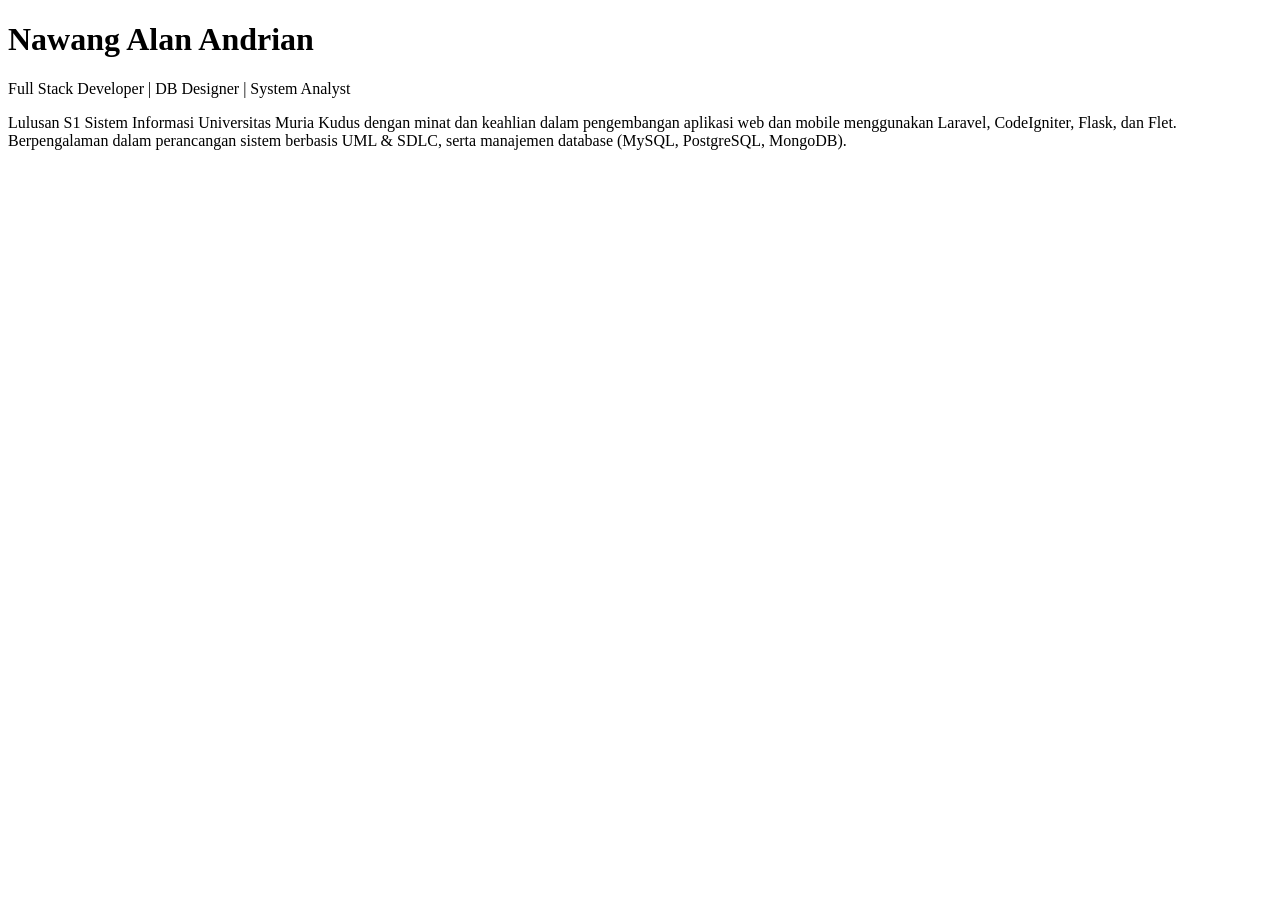
<file: text/text.html>
<!doctype html>
<html lang="en">
  <head>
    <meta charset="UTF-8" />
    <meta name="viewport" content="width=device-width, initial-scale=1.0" />
    <title>Document</title>
  </head>
  <body>
    <h1 class="hero-name">Nawang Alan Andrian</h1>
    <p class="hero-title">
      Full Stack Developer | DB Designer | System Analyst
    </p>
    <p class="hero-description">
      Lulusan S1 Sistem Informasi Universitas Muria Kudus dengan minat dan
      keahlian dalam pengembangan aplikasi web dan mobile menggunakan Laravel,
      CodeIgniter, Flask, dan Flet. Berpengalaman dalam perancangan sistem
      berbasis UML &amp; SDLC, serta manajemen database (MySQL, PostgreSQL,
      MongoDB).
    </p>
  </body>
</html>
</file>
<file: style.css>
/* ============================================================
   NawangDev Portfolio — style.css
   ============================================================ */
:root {
  --primary: #007bff;
  --primary-dark: #0056c1;
  --secondary: #1e40af;
  --accent: #3a7bff;
  --text-light: #fff;
  --text-dark: #111;
  --muted: #9cafd8;
  --bg-dark: #0a0a0a;
  --shadow: rgba(0, 0, 0, 0.15);
  --mobile-nav-h: 64px;
  --mobile-card: #161b27;
  --mobile-card-border: rgba(33, 150, 243, 0.15);
}

/* ── Reset ──────────────────────────────────────── */
*,
*::before,
*::after {
  box-sizing: border-box;
  margin: 0;
  padding: 0;
}
html {
  scroll-behavior: smooth;
}
body {
  font-family: "Poppins", "Segoe UI", Tahoma, Geneva, Verdana, sans-serif;
  color: var(--text-dark);
  background: linear-gradient(135deg, #e6ebf5 0%, #b9c1f0 100%);
  overflow-x: hidden;
  line-height: 1.6;
}

/* ── Header ─────────────────────────────────────── */
.header {
  position: fixed;
  top: 0;
  left: 0;
  right: 0;
  z-index: 999;
  height: 64px;
  display: flex;
  align-items: center;
  justify-content: space-between;
  padding: 0 80px;
  background: rgba(10, 10, 10, 0.95);
  color: var(--text-light);
  backdrop-filter: blur(10px);
  box-shadow: 0 2px 12px rgba(0, 0, 0, 0.3);
}
.logo {
  font-size: 1.6rem;
  font-weight: 700;
  letter-spacing: 1px;
}
.logo span {
  color: var(--primary);
}
.navbar {
  display: flex;
  align-items: center;
}
.navbar a {
  color: var(--text-light);
  text-decoration: none;
  margin-left: 28px;
  font-weight: 500;
  transition: color 0.25s;
}
.navbar a:hover,
.navbar a.active {
  color: var(--primary);
}
.menu-toggle {
  display: none;
  font-size: 1.8rem;
  cursor: pointer;
  color: var(--text-light);
  user-select: none;
}
/* Mobile status badge — hidden on desktop */
.header-status {
  display: none;
}

@media (max-width: 850px) {
  .header {
    padding: 0 20px;
  }
  .menu-toggle {
    display: block;
  }
  .navbar {
    position: fixed;
    top: 64px;
    right: -100%;
    width: 220px;
    background: rgba(10, 10, 10, 0.97);
    flex-direction: column;
    padding: 20px;
    border-radius: 8px 0 0 8px;
    transition: right 0.3s ease;
    box-shadow: -4px 0 10px rgba(0, 0, 0, 0.3);
  }
  .navbar.active {
    right: 0;
  }
  .navbar a {
    display: block;
    margin: 12px 0;
  }
  .menu-toggle.open {
    transform: rotate(180deg);
    transition: 0.3s;
  }
}

/* ── Sections ────────────────────────────────────── */
.section {
  min-height: 100vh;
  padding: 130px 10% 80px;
  color: var(--text-light);
  background: linear-gradient(135deg, #111 0%, #1e1e1e 100%);
}
.section-title {
  font-size: 2.2rem;
  color: var(--primary);
  text-align: center;
  margin-bottom: 50px;
  letter-spacing: 2px;
  font-weight: 700;
  text-transform: uppercase;
}
.section-subtitle {
  font-size: 1.8rem;
  font-weight: 700;
  text-align: center;
  color: var(--text-light);
  margin-bottom: 10px;
}

/* ── Hero ────────────────────────────────────────── */
.hero {
  min-height: 100vh;
  display: flex;
  align-items: center;
  justify-content: space-between;
  padding: 100px 8%;
  gap: 60px;
  background: linear-gradient(to right, #0a0a0a, #002147);
  color: #fff;
}
.hero-left {
  flex: 1;
  display: flex;
  justify-content: center;
  align-items: center;
}
.profile-img {
  width: 380px;
  height: 380px;
  border-radius: 50%;
  border: 8px solid #2196f3;
  object-fit: cover;
  transition: transform 0.4s;
  box-shadow: 0 10px 40px rgba(33, 150, 243, 0.3);
}
.profile-img:hover {
  transform: scale(1.08);
}
.hero-right {
  flex: 1;
  max-width: 600px;
}
.intro {
  font-size: 18px;
  color: #b0b0b0;
  margin-bottom: 10px;
}
.typing-container {
  color: #2196f3;
  font-weight: 600;
}
.cursor {
  display: inline-block;
  width: 2px;
  height: 20px;
  background: #2196f3;
  margin-left: 2px;
  animation: blink 0.7s infinite;
}
@keyframes blink {
  0%,
  50% {
    opacity: 1;
  }
  51%,
  100% {
    opacity: 0;
  }
}
.hero-name {
  font-size: 45px;
  font-weight: 800;
  color: #2196f3;
  margin: 20px 0;
  letter-spacing: 2px;
}
.hero-title {
  font-size: 1.2rem;
  color: #e0e0e0;
  margin-bottom: 15px;
}
.hero-description {
  font-size: 17px;
  line-height: 1.8;
  color: #d0d0d0;
  margin-bottom: 35px;
  text-align: justify;
}
.hero-buttons {
  display: flex;
  gap: 20px;
  margin-bottom: 40px;
}
.btn {
  display: inline-block;
  padding: 14px 35px;
  font-size: 16px;
  font-weight: 600;
  text-decoration: none;
  border-radius: 5px;
  cursor: pointer;
  transition: all 0.3s;
}
.btn.primary {
  background: #2196f3;
  color: #fff;
  border: 2px solid #2196f3;
}
.btn.primary:hover {
  background: #0d47a1;
  box-shadow: 0 0 20px rgba(13, 71, 161, 0.6);
  transform: translateY(-3px);
}
.btn.outline {
  background: transparent;
  color: #fff;
  border: 2px solid #2196f3;
}
.btn.outline:hover {
  background: #102443;
  transform: translateY(-3px);
}
.social-linkss {
  display: flex;
  gap: 20px;
}
.social-linkss a {
  color: #fff;
  font-size: 22px;
  transition: all 0.3s;
}
.social-linkss a:hover {
  color: #2196f3;
  transform: scale(1.3);
}

@media (max-width: 1024px) {
  .hero {
    flex-direction: column;
    align-items: center;
    text-align: center;
    padding: 100px 5%;
    gap: 40px;
  }
  .hero-left,
  .hero-right {
    flex: unset;
    max-width: 100%;
    display: flex;
    flex-direction: column;
    align-items: center;
  }
  .profile-img {
    width: 320px;
    height: 320px;
  }
  .hero-name {
    font-size: 48px;
    text-align: center;
  }
  .hero-description,
  .hero-title {
    text-align: center;
    max-width: 600px;
  }
  .hero-buttons {
    justify-content: center;
  }
}

/* ── About ───────────────────────────────────────── */
.about-container {
  display: flex;
  flex-wrap: wrap;
  align-items: center;
  justify-content: space-between;
  gap: 50px;
  background: #101010;
  padding: 50px 60px;
  border-radius: 20px;
  box-shadow: 0 6px 25px rgba(0, 0, 0, 0.4);
}
.about-img {
  flex-shrink: 0;
}
.about-img img {
  width: 260px;
  border-radius: 16px;
  box-shadow: 0 8px 30px rgba(33, 150, 243, 0.25);
  transition: 0.4s;
  border: 3px solid rgba(33, 150, 243, 0.3);
}
.about-img img:hover {
  transform: scale(1.04);
  box-shadow: 0 12px 40px rgba(33, 150, 243, 0.4);
}
.about-text {
  flex: 1 1 55%;
}
.about-text h3 {
  color: var(--primary);
  margin-bottom: 14px;
  font-size: 1.35rem;
  font-weight: 700;
}
.about-text p {
  color: #d3d3d3;
  margin-bottom: 14px;
  line-height: 1.75;
}
.about-tagline {
  display: flex;
  flex-wrap: wrap;
  gap: 10px;
  margin-bottom: 18px;
}
.tag-badge {
  display: inline-flex;
  align-items: center;
  gap: 6px;
  background: rgba(33, 150, 243, 0.12);
  color: #64b5f6;
  padding: 6px 14px;
  border-radius: 20px;
  font-size: 0.8rem;
  font-weight: 600;
  border: 1px solid rgba(33, 150, 243, 0.3);
}
.about-stats {
  display: flex;
  flex-wrap: wrap;
  gap: 20px;
  margin-top: 22px;
  padding-top: 22px;
  border-top: 1px solid rgba(255, 255, 255, 0.08);
}
.stat-item {
  text-align: center;
  min-width: 70px;
}
.stat-number {
  display: block;
  font-size: 1.8rem;
  font-weight: 800;
  color: #2196f3;
  line-height: 1;
  margin-bottom: 4px;
}
.stat-label {
  font-size: 0.7rem;
  color: #9cafd8;
  text-transform: uppercase;
  letter-spacing: 0.5px;
}
@media (max-width: 1024px) {
  .about-container {
    flex-direction: column;
    align-items: center;
    padding: 40px 30px;
    text-align: center;
  }
  .about-tagline,
  .about-stats {
    justify-content: center;
  }
  .about-img img {
    width: 220px;
  }
}

/* ── Projects ────────────────────────────────────── */
.projects-section-header {
  text-align: center;
  margin-bottom: 40px;
}
.projects-eyebrow {
  display: inline-flex;
  align-items: center;
  gap: 8px;
  font-size: 0.75rem;
  font-weight: 600;
  letter-spacing: 2px;
  text-transform: uppercase;
  color: #9cafd8;
  margin-bottom: 10px;
}
.projects-eyebrow::before,
.projects-eyebrow::after {
  content: "";
  width: 32px;
  height: 1px;
  background: rgba(33, 150, 243, 0.4);
}

/* Carousel */
.carousel-outer {
  position: relative;
  max-width: 1200px;
  margin: 0 auto;
  padding: 0 0 52px;
}
.carousel-btn {
  position: absolute;
  top: 50%;
  transform: translateY(calc(-50% - 26px));
  z-index: 10;
  width: 48px;
  height: 48px;
  border-radius: 50%;
  border: 1.5px solid rgba(33, 150, 243, 0.5);
  background: rgba(10, 15, 30, 0.9);
  color: #2196f3;
  font-size: 0.95rem;
  cursor: pointer;
  display: flex;
  align-items: center;
  justify-content: center;
  backdrop-filter: blur(8px);
  box-shadow: 0 4px 18px rgba(0, 0, 0, 0.4);
  transition: all 0.22s;
}
.carousel-btn.prev {
  left: -24px;
}
.carousel-btn.next {
  right: -24px;
}
.carousel-btn:hover {
  background: #2196f3;
  color: #fff;
  border-color: #2196f3;
  box-shadow: 0 6px 22px rgba(33, 150, 243, 0.45);
  transform: translateY(calc(-50% - 26px)) scale(1.08);
}
.carousel-viewport {
  overflow: hidden;
  margin: 0 12px;
}
.carousel-track {
  display: flex;
  transition: transform 0.6s cubic-bezier(0.37, 0, 0.15, 1);
  will-change: transform;
}
.carousel-slide {
  min-width: 100%;
  display: grid;
  grid-template-columns: repeat(2, 1fr);
  gap: 22px;
  padding: 6px 4px 10px;
  align-items: stretch;
}
.carousel-dots {
  position: absolute;
  bottom: 0;
  left: 0;
  right: 0;
  display: flex;
  justify-content: center;
  gap: 8px;
}
.dot {
  width: 8px;
  height: 8px;
  border-radius: 50%;
  background: rgba(255, 255, 255, 0.2);
  border: none;
  cursor: pointer;
  padding: 0;
  transition: all 0.28s;
}
.dot.active {
  background: #2196f3;
  width: 26px;
  border-radius: 4px;
}

/* Mobile projects wrap — hidden on desktop */
.mobile-projects-wrap {
  display: none;
}

/* Project card */
.project-card {
  background: #0f1421;
  border: 1px solid rgba(255, 255, 255, 0.07);
  border-radius: 18px;
  overflow: hidden;
  display: flex;
  flex-direction: column;
  transition:
    transform 0.38s,
    box-shadow 0.38s,
    border-color 0.38s;
  box-shadow: 0 4px 24px rgba(0, 0, 0, 0.4);
}
.project-card:hover {
  transform: translateY(-6px);
  border-color: rgba(33, 150, 243, 0.5);
  box-shadow:
    0 20px 48px rgba(0, 0, 0, 0.55),
    0 0 0 1px rgba(33, 150, 243, 0.2);
}
.project-image {
  position: relative;
  overflow: hidden;
  width: 100%;
  aspect-ratio: 16/9;
  flex-shrink: 0;
}
.project-image img {
  width: 100%;
  height: 100%;
  object-fit: cover;
  display: block;
  transition: transform 0.5s;
}
.project-card:hover .project-image img {
  transform: scale(1.08);
}
.project-image::after {
  content: "";
  position: absolute;
  bottom: 0;
  left: 0;
  right: 0;
  height: 50%;
  background: linear-gradient(to bottom, transparent 0%, #0f1421 100%);
  pointer-events: none;
}
.project-content {
  padding: 20px 22px;
  flex: 1;
  display: flex;
  flex-direction: column;
  position: relative;
  min-width: 0;
}
.project-content::before {
  content: "";
  position: absolute;
  top: 0;
  left: 22px;
  width: 36px;
  height: 3px;
  background: linear-gradient(to right, #2196f3, transparent);
  border-radius: 2px;
}
.project-content h3 {
  font-size: 1rem;
  font-weight: 700;
  color: #e8eaf6;
  margin-bottom: 8px;
  line-height: 1.35;
  transition: color 0.2s;
}
.project-card:hover .project-content h3 {
  color: #90caf9;
}
.project-content p {
  color: #9cafd8;
  font-size: 0.83rem;
  line-height: 1.6;
  margin-bottom: 14px;
  flex: 1;
}
.project-tech {
  display: flex;
  flex-wrap: wrap;
  gap: 5px;
  margin-bottom: 14px;
}
.project-tech span {
  background: rgba(33, 150, 243, 0.08);
  color: #64b5f6;
  padding: 2px 9px;
  border-radius: 10px;
  border: 1px solid rgba(33, 150, 243, 0.2);
  font-size: 0.67rem;
  font-weight: 500;
}
.project-links {
  display: flex;
  gap: 8px;
  flex-wrap: wrap;
  margin-top: auto;
}
.project-link {
  display: inline-flex;
  align-items: center;
  gap: 5px;
  color: #64b5f6;
  text-decoration: none;
  font-weight: 600;
  font-size: 0.76rem;
  border: 1px solid rgba(33, 150, 243, 0.35);
  padding: 6px 14px;
  border-radius: 8px;
  background: rgba(33, 150, 243, 0.06);
  transition: all 0.22s;
}
.project-link:hover {
  background: rgba(33, 150, 243, 0.2);
  border-color: rgba(33, 150, 243, 0.7);
  color: #fff;
  transform: translateY(-1px);
}
.project-link.live {
  border-color: rgba(67, 160, 71, 0.4);
  color: #81c784;
  background: rgba(67, 160, 71, 0.06);
}
.project-link.live:hover {
  background: rgba(67, 160, 71, 0.2);
  border-color: rgba(67, 160, 71, 0.7);
  color: #fff;
}
.project-link.no-link {
  border-color: rgba(255, 255, 255, 0.1);
  color: #4b5563;
  cursor: default;
  background: transparent;
}
.project-link.no-link:hover {
  background: transparent;
  color: #4b5563;
  transform: none;
}
.project-card--placeholder {
  align-items: center;
  justify-content: center;
  border-style: dashed;
  border-color: rgba(255, 255, 255, 0.08);
  background: rgba(255, 255, 255, 0.018);
  min-height: 240px;
}
.project-placeholder-inner {
  text-align: center;
  color: #374151;
}
.project-placeholder-inner i {
  font-size: 2rem;
  margin-bottom: 10px;
  display: block;
  opacity: 0.45;
}
.project-placeholder-inner p {
  font-size: 0.8rem;
  opacity: 0.55;
}

/* ── Resume ──────────────────────────────────────── */
.resume-content {
  display: flex;
  gap: 60px;
  flex-wrap: wrap;
  justify-content: center;
  align-items: flex-start;
  margin-top: 20px;
}
.resume-left,
.resume-right {
  flex: 1;
  min-width: 280px;
  max-width: 500px;
  padding: 20px;
}
.resume-left h3,
.resume-right h3 {
  color: var(--primary);
  margin-bottom: 16px;
  margin-top: 24px;
}
.resume-left h3:first-child,
.resume-right h3:first-child {
  margin-top: 0;
}
.education-item {
  margin-bottom: 20px;
}
.education-item h4 {
  font-size: 1.02rem;
  font-weight: 700;
  color: #e6e6e6;
  margin-bottom: 4px;
}
.education-item p {
  color: #d0d0d0;
  font-size: 0.87rem;
  line-height: 1.65;
  margin-bottom: 4px;
  text-align: justify;
}
.university {
  font-style: italic;
  font-size: 0.87rem;
  color: #b0b0b0;
}
.date {
  font-style: italic;
  font-size: 0.8rem;
  color: #9cafd8;
}
.certifications {
  list-style: disc;
  color: #cfd6e5;
  font-size: 0.9rem;
  padding-left: 22px;
  line-height: 1.8;
  text-align: left;
}
.certifications li {
  margin-bottom: 5px;
  padding-left: 3px;
}
.skill {
  margin-top: 24px;
}
.skill h3 {
  color: var(--primary);
  margin-bottom: 14px;
  font-size: 1.2rem;
}
.skills-grid {
  display: flex;
  flex-wrap: wrap;
  gap: 9px;
}
.skill-tag {
  background: rgba(56, 59, 255, 0.1);
  color: var(--accent);
  padding: 7px 15px;
  border-radius: 20px;
  font-size: 0.84rem;
  border: 1px solid rgba(56, 93, 255, 0.3);
  transition: all 0.28s;
}
.skill-tag:hover {
  background: var(--accent);
  color: #fff;
  transform: scale(1.05);
}
.resume-main {
  max-width: 1100px;
  margin: 40px auto 0;
  background: rgba(255, 255, 255, 0.04);
  padding: 36px 32px;
  border-radius: 14px;
  border: 1px solid rgba(255, 255, 255, 0.06);
}
.resume-main > h3 {
  text-align: center;
  font-size: 1.4rem;
  color: var(--primary);
  margin-bottom: 28px;
}
.exp-page {
  display: none;
}
.exp-page.active {
  display: block;
}
.experience-item {
  margin-bottom: 26px;
  padding-bottom: 26px;
  border-bottom: 1px solid rgba(255, 255, 255, 0.06);
}
.experience-item:last-child {
  border-bottom: none;
  margin-bottom: 0;
  padding-bottom: 0;
}
.exp-header {
  display: flex;
  align-items: flex-start;
  gap: 14px;
  margin-bottom: 12px;
}
.exp-icon {
  width: 42px;
  height: 42px;
  border-radius: 10px;
  display: flex;
  align-items: center;
  justify-content: center;
  font-size: 0.95rem;
  flex-shrink: 0;
}
.exp-header h4 {
  font-size: 1.02rem;
  font-weight: 700;
  color: #e6e6e6;
  margin-bottom: 3px;
}
.company {
  font-style: italic;
  font-size: 0.83rem;
  color: #b0b0b0;
  margin-bottom: 2px;
}
.experience-item > p {
  color: #d0d0d0;
  font-size: 0.88rem;
  line-height: 1.72;
  text-align: justify;
}
.exp-pagination {
  display: flex;
  align-items: center;
  justify-content: center;
  gap: 10px;
  margin-top: 28px;
}
.exp-page-btn {
  width: 38px;
  height: 38px;
  border-radius: 50%;
  border: 2px solid rgba(0, 123, 255, 0.4);
  background: rgba(0, 123, 255, 0.08);
  color: #9cafd8;
  font-weight: 700;
  font-size: 0.9rem;
  cursor: pointer;
  transition: all 0.25s;
}
.exp-page-btn.active {
  background: #2196f3;
  border-color: #2196f3;
  color: #fff;
}
.exp-page-btn:hover:not(.active) {
  background: rgba(33, 150, 243, 0.2);
  color: #fff;
}

/* ── Services ────────────────────────────────────── */
.services-container {
  display: grid;
  grid-template-columns: repeat(auto-fit, minmax(260px, 1fr));
  gap: 30px;
  margin-top: 10px;
}
.service-card {
  background: #fff;
  padding: 40px 30px;
  border-radius: 18px;
  box-shadow: 0 6px 20px rgba(0, 0, 0, 0.1);
  overflow: hidden;
  text-align: center;
  position: relative;
  transition: 0.4s;
}
.service-card img {
  width: 80px;
  margin-bottom: 15px;
  position: relative;
  z-index: 2;
}
.service-card h3 {
  color: var(--secondary);
  margin-bottom: 10px;
  font-size: 1.1rem;
  position: relative;
  z-index: 2;
}
.service-card p {
  color: #555;
  font-size: 0.9rem;
  position: relative;
  z-index: 2;
}
.service-card::before {
  content: "";
  position: absolute;
  top: 0;
  left: -100%;
  width: 100%;
  height: 100%;
  background: var(--primary-dark);
  transition: 0.5s;
  z-index: 0;
}
.service-card:hover::before {
  left: 0;
}
.service-card:hover h3,
.service-card:hover p {
  color: #fff;
}

/* ── Contact ─────────────────────────────────────── */
.contact {
  background: linear-gradient(to right, #0a0a0a, #001d3d);
  text-align: center;
  padding: 100px 8%;
  position: relative;
}
.contact .section-title {
  font-size: 2rem;
  margin-bottom: 8px;
}
.contact .section-subtitle {
  font-size: 2.2rem;
  margin-bottom: 40px;
}
.contact-content {
  display: flex;
  justify-content: center;
  flex-wrap: wrap;
  gap: 60px;
}
.contact-info {
  flex: 1;
  min-width: 280px;
  max-width: 520px;
  background: rgba(255, 255, 255, 0.05);
  padding: 40px;
  border-radius: 15px;
  backdrop-filter: blur(10px);
  box-shadow: 0 10px 30px rgba(0, 0, 0, 0.4);
}
.contact-text {
  color: #d0d0d0;
  font-size: 1.05rem;
  margin-bottom: 28px;
  line-height: 1.6;
}
.contact-details {
  display: flex;
  flex-direction: column;
  align-items: center;
  margin-bottom: 28px;
}
.contact-item {
  display: flex;
  align-items: center;
  gap: 12px;
  font-size: 1rem;
  color: #ccc;
  margin-bottom: 14px;
}
.contact-item i {
  font-size: 20px;
  color: #2079c2;
}
.social-links {
  display: flex;
  justify-content: center;
  gap: 20px;
  margin-bottom: 24px;
}
.social-links a {
  color: #fff;
  font-size: 22px;
  transition: all 0.3s;
}
.social-links a:hover {
  color: #186db3;
  transform: scale(1.3);
}
.contact-btn {
  background: #1a7fd1;
  color: #fff;
  border: none;
  padding: 12px 35px;
  border-radius: 30px;
  font-weight: 600;
  letter-spacing: 0.5px;
  text-decoration: none;
  display: inline-block;
  transition: all 0.3s;
}
.contact-btn:hover {
  background: #0d47a1;
  box-shadow: 0 0 20px rgba(33, 150, 243, 0.6);
  transform: translateY(-3px);
}

/* ── Footer ──────────────────────────────────────── */
.footer {
  background: #000;
  color: #fff;
  padding: 40px 20px;
  text-align: center;
}
.footer-container {
  max-width: 1200px;
  margin: auto;
}
.footer-logo {
  font-family: "Montserrat", sans-serif;
  font-size: 28px;
  margin-bottom: 20px;
  cursor: pointer;
}
.footer-links {
  list-style: none;
  display: flex;
  justify-content: center;
  gap: 25px;
  margin-bottom: 20px;
  flex-wrap: wrap;
}
.footer-links li a {
  color: #fff;
  text-decoration: none;
  font-weight: 500;
  transition: color 0.3s;
}
.footer-links li a:hover {
  color: #474af0;
}
.footer-social {
  display: flex;
  justify-content: center;
  gap: 15px;
  margin-bottom: 15px;
}
.footer-social a {
  color: #fff;
  font-size: 18px;
  transition: color 0.3s;
}
.footer-social a:hover {
  color: #474af0;
}
.footer-copy {
  font-size: 12px;
  color: #aaa;
}

/* Bottom nav — hidden on desktop */
.mobile-bottom-nav {
  display: none;
}

/* ── Global responsive ───────────────────────────── */
@media (max-width: 1024px) {
  .header {
    padding: 0 40px;
  }
  .resume-content {
    gap: 40px;
  }
}
@media (max-width: 900px) {
  .section {
    padding: 100px 6% 60px;
  }
  .about-stats {
    gap: 14px;
  }
  .resume-content {
    flex-direction: column;
    align-items: center;
    gap: 10px;
  }
  .resume-left,
  .resume-right {
    width: 100%;
    max-width: 100%;
    padding: 10px 5px;
  }
  .skills-grid {
    justify-content: center;
  }
  .resume-main {
    padding: 24px 16px;
  }
  .exp-header {
    flex-direction: column;
    gap: 8px;
  }
  .exp-icon {
    width: 36px;
    height: 36px;
  }
  .service-card {
    padding: 30px 20px;
  }
  .contact-content {
    flex-direction: column;
    align-items: center;
  }
  .contact-info {
    width: 100%;
    max-width: 500px;
  }
}
@media (max-width: 480px) {
  .section {
    padding: 90px 5% 60px;
  }
  .stat-number {
    font-size: 1.5rem;
  }
}

/* ╔══════════════════════════════════════════════════════════╗
   ║   MOBILE LAYOUT ≤ 900px  — semua override ada di sini   ║
   ╚══════════════════════════════════════════════════════════╝ */
@media (max-width: 900px) {
  /* ───── Hide/show desktop vs mobile elements ─── */
  .carousel-outer {
    display: none !important;
  }
  .menu-toggle {
    display: none !important;
  }
  .navbar {
    display: none !important;
  }
  .mobile-projects-wrap {
    display: block !important;
  }
  .mobile-bottom-nav {
    display: flex !important;
  }
  .header-status {
    display: flex !important;
  }

  /* ───── Bottom Nav ──────────────────────────── */
  .mobile-bottom-nav {
    position: fixed;
    bottom: 0;
    left: 0;
    right: 0;
    z-index: 1000;
    height: 64px;
    background: rgba(10, 12, 20, 0.97);
    backdrop-filter: blur(20px);
    -webkit-backdrop-filter: blur(20px);
    border-top: 1px solid rgba(33, 150, 243, 0.15);
    justify-content: space-around;
    align-items: center;
    padding: 0 4px;
    box-shadow: 0 -4px 24px rgba(0, 0, 0, 0.5);
  }
  .mobile-bottom-nav a {
    flex: 1;
    display: flex;
    flex-direction: column;
    align-items: center;
    justify-content: center;
    gap: 3px;
    text-decoration: none;
    color: rgba(255, 255, 255, 0.38);
    font-size: 0.54rem;
    font-weight: 600;
    letter-spacing: 0.3px;
    text-transform: uppercase;
    padding: 8px 2px;
    transition: color 0.2s;
    position: relative;
  }
  .mobile-bottom-nav a i {
    font-size: 1.1rem;
    transition: transform 0.2s;
  }
  .mobile-bottom-nav a.active,
  .mobile-bottom-nav a:hover {
    color: #2196f3;
  }
  .mobile-bottom-nav a.active i,
  .mobile-bottom-nav a:hover i {
    transform: translateY(-2px);
  }
  .mobile-bottom-nav a.active::before {
    content: "";
    position: absolute;
    top: 0;
    left: 50%;
    transform: translateX(-50%);
    width: 22px;
    height: 2.5px;
    border-radius: 0 0 3px 3px;
    background: #2196f3;
    box-shadow: 0 0 8px rgba(33, 150, 243, 0.8);
  }

  /* ───── Header mobile ───────────────────────── */
  body {
    padding-bottom: 64px;
  }
  .header {
    padding: 0 16px;
    height: 54px;
  }
  .logo {
    font-size: 1.25rem;
  }
  .header-status {
    align-items: center;
    gap: 6px;
    background: rgba(33, 150, 243, 0.1);
    border: 1px solid rgba(33, 150, 243, 0.25);
    padding: 5px 11px;
    border-radius: 20px;
    font-size: 0.68rem;
    color: #64b5f6;
    font-weight: 600;
  }
  .header-status .dot-live {
    width: 6px;
    height: 6px;
    border-radius: 50%;
    background: #43e97b;
    box-shadow: 0 0 6px #43e97b;
    animation: pulse-green 1.6s ease-in-out infinite;
  }
  @keyframes pulse-green {
    0%,
    100% {
      opacity: 1;
      transform: scale(1);
    }
    50% {
      opacity: 0.5;
      transform: scale(0.75);
    }
  }

  /* ───── Hero mobile ─────────────────────────── */
  .hero {
    flex-direction: column;
    align-items: center;
    text-align: center;
    padding: 70px 5% 36px;
    gap: 14px;
    background: linear-gradient(170deg, #060d1a 0%, #0a1628 55%, #001640 100%);
    min-height: 100vh;
    min-height: 100dvh;
    justify-content: center;
    position: relative;
    overflow: hidden;
  }
  .hero::before {
    content: "";
    position: absolute;
    top: -60px;
    left: 50%;
    transform: translateX(-50%);
    width: 280px;
    height: 280px;
    background: radial-gradient(
      circle,
      rgba(33, 150, 243, 0.14) 0%,
      transparent 70%
    );
    border-radius: 50%;
    pointer-events: none;
  }
  .hero-left,
  .hero-right {
    flex: unset;
    max-width: 100%;
    display: flex;
    flex-direction: column;
    align-items: center;
  }
  .profile-img {
    width: 110px;
    height: 110px;
    border-width: 3px;
    box-shadow:
      0 0 0 5px rgba(33, 150, 243, 0.12),
      0 6px 24px rgba(33, 150, 243, 0.28);
  }
  .intro {
    font-size: 0.82rem;
    margin-bottom: 2px;
  }
  .hero-name {
    font-size: 1.6rem;
    letter-spacing: 0.5px;
    margin: 6px 0 10px;
    line-height: 1.2;
  }
  .hero-title {
    font-size: 0.72rem;
    color: #9cafd8;
    margin-bottom: 10px;
    background: rgba(33, 150, 243, 0.08);
    padding: 4px 12px;
    border-radius: 20px;
    border: 1px solid rgba(33, 150, 243, 0.2);
    display: inline-block;
  }
  .hero-description {
    font-size: 0.78rem;
    line-height: 1.65;
    color: #9cafd8;
    margin-bottom: 18px;
    text-align: center;
    max-width: 320px;
  }
  .hero-buttons {
    flex-direction: row;
    gap: 10px;
    margin-bottom: 18px;
    width: auto;
  }
  .btn {
    padding: 9px 18px;
    font-size: 0.8rem;
    border-radius: 8px;
    width: auto;
    max-width: none;
  }
  .social-linkss {
    gap: 16px;
  }
  .social-linkss a {
    font-size: 1rem;
  }

  /* ───── About mobile ────────────────────────── */
  .about-container {
    flex-direction: column;
    align-items: center;
    padding: 22px 18px;
    gap: 16px;
    border-radius: 18px;
    background: #161b27;
    border: 1px solid rgba(33, 150, 243, 0.15);
    box-shadow: none;
  }
  .about-img img {
    width: 160px;
    border-radius: 14px;
    border: 3px solid rgba(33, 150, 243, 0.35);
    box-shadow: 0 6px 20px rgba(33, 150, 243, 0.2);
  }
  .about-text {
    text-align: center;
  }
  .about-text h3 {
    font-size: 1rem;
    margin-bottom: 10px;
  }
  .about-text p {
    font-size: 0.78rem;
  }
  .about-tagline {
    justify-content: center;
  }
  .tag-badge {
    font-size: 0.7rem;
    padding: 4px 10px;
  }
  .about-stats {
    display: grid;
    grid-template-columns: repeat(4, 1fr);
    gap: 0;
    padding-top: 14px;
    width: 100%;
  }
  .stat-item {
    min-width: unset;
  }
  .stat-number {
    font-size: 1.3rem;
  }
  .stat-label {
    font-size: 0.58rem;
  }
  .section-title {
    font-size: 1.25rem;
    margin-bottom: 18px;
    letter-spacing: 1px;
  }
  .section-subtitle {
    font-size: 1rem;
    margin-bottom: 6px;
  }

  /* ───── Mobile Projects ─────────────────────── */
  .mobile-projects-wrap {
    display: block;
  }

  /* counter text */
  .mobile-proj-count {
    text-align: center;
    font-size: 0.7rem;
    color: #9cafd8;
    margin-bottom: 14px;
    background: rgba(255, 255, 255, 0.04);
    padding: 6px 0;
    border-radius: 8px;
    border: 1px solid rgba(255, 255, 255, 0.06);
  }
  .mobile-proj-count span {
    color: #2196f3;
    font-weight: 700;
  }

  /* Grid of cards */
  .mobile-proj-grid {
    display: grid;
    grid-template-columns: 1fr;
    gap: 14px;
  }
  /* hide all cards, JS shows only current page */
  .mobile-proj-card {
    display: none;
  }
  .mobile-proj-card.visible {
    display: flex;
    flex-direction: column;
  }

  /* card style (same visual language as desktop) */
  .mobile-proj-card {
    background: #0f1421;
    border: 1px solid rgba(255, 255, 255, 0.07);
    border-radius: 16px;
    overflow: hidden;
    transition:
      transform 0.25s,
      border-color 0.25s;
    -webkit-tap-highlight-color: transparent;
  }
  .mobile-proj-card:active {
    transform: scale(0.978);
  }
  .mobile-proj-img {
    width: 100%;
    aspect-ratio: 16/9;
    overflow: hidden;
    position: relative;
    flex-shrink: 0;
  }
  .mobile-proj-img img {
    width: 100%;
    height: 100%;
    object-fit: cover;
    display: block;
  }
  .mobile-proj-img::after {
    content: "";
    position: absolute;
    bottom: 0;
    left: 0;
    right: 0;
    height: 40%;
    background: linear-gradient(to bottom, transparent, #0f1421);
    pointer-events: none;
  }
  .mobile-proj-body {
    padding: 14px 16px 16px;
    display: flex;
    flex-direction: column;
    gap: 6px;
  }
  .mobile-proj-body h4 {
    font-size: 0.9rem;
    font-weight: 700;
    color: #e8eaf6;
    line-height: 1.3;
  }
  .mobile-proj-body p {
    font-size: 0.75rem;
    color: #9cafd8;
    line-height: 1.55;
  }
  .mobile-proj-tags {
    display: flex;
    flex-wrap: wrap;
    gap: 4px;
    margin-top: 2px;
  }
  .mobile-proj-tags span {
    font-size: 0.62rem;
    font-weight: 600;
    color: #64b5f6;
    background: rgba(33, 150, 243, 0.1);
    padding: 2px 8px;
    border-radius: 6px;
    border: 1px solid rgba(33, 150, 243, 0.2);
  }
  .mobile-proj-links {
    display: flex;
    gap: 7px;
    flex-wrap: wrap;
    margin-top: 6px;
  }
  .mobile-proj-link {
    font-size: 0.72rem;
    font-weight: 600;
    color: #64b5f6;
    text-decoration: none;
    border: 1px solid rgba(33, 150, 243, 0.3);
    padding: 5px 12px;
    border-radius: 7px;
    background: rgba(33, 150, 243, 0.07);
    transition: background 0.2s;
  }
  .mobile-proj-link:active {
    background: rgba(33, 150, 243, 0.2);
  }
  .mobile-proj-link.live {
    border-color: rgba(67, 160, 71, 0.35);
    color: #81c784;
    background: rgba(67, 160, 71, 0.07);
  }
  .mobile-proj-link.locked {
    border-color: rgba(255, 255, 255, 0.1);
    color: #4b5563;
    cursor: default;
    background: transparent;
  }

  /* Pagination */
  .mobile-proj-pagination {
    display: flex;
    justify-content: center;
    align-items: center;
    gap: 8px;
    margin-top: 20px;
  }
  .mobile-proj-pgbtn {
    width: 36px;
    height: 36px;
    border-radius: 50%;
    border: 1.5px solid rgba(33, 150, 243, 0.35);
    background: rgba(33, 150, 243, 0.06);
    color: #9cafd8;
    font-size: 0.82rem;
    font-weight: 700;
    cursor: pointer;
    transition: all 0.22s;
    display: flex;
    align-items: center;
    justify-content: center;
  }
  .mobile-proj-pgbtn.active {
    background: #2196f3;
    border-color: #2196f3;
    color: #fff;
    box-shadow: 0 2px 12px rgba(33, 150, 243, 0.4);
  }
  .mobile-proj-pgbtn:hover:not(.active) {
    background: rgba(33, 150, 243, 0.18);
    color: #fff;
  }
  /* Prev / Next arrow buttons */
  .mobile-proj-pgbtn.arrow {
    font-size: 0.75rem;
  }

  /* ───── Services mobile — 1 kolom, tampilan sama seperti desktop ── */
  .services-container {
    grid-template-columns: 1fr;
    gap: 14px;
  }
  .service-card {
    padding: 30px 24px;
    border-radius: 18px;
    display: block;
    text-align: center;
  }
  .service-card img {
    width: 70px;
    margin-bottom: 12px;
    display: block;
    margin-left: auto;
    margin-right: auto;
  }
  .service-card h3 {
    font-size: 1rem;
    margin-bottom: 8px;
  }
  .service-card p {
    font-size: 0.85rem;
    line-height: 1.55;
  }

  /* ───── Contact mobile ──────────────────────── */
  .contact {
    padding: 80px 5% 36px;
  }
  .contact .section-subtitle {
    font-size: 1.15rem;
  }
  .contact-info {
    padding: 22px 18px;
    border-radius: 18px;
  }
  .contact-text {
    font-size: 0.82rem;
  }
  .contact-item {
    font-size: 0.82rem;
  }
  .contact-btn {
    padding: 11px 26px;
    font-size: 0.85rem;
  }

  /* ───── Footer mobile ───────────────────────── */
  .footer {
    padding: 26px 16px 18px;
  }
  .footer-logo {
    font-size: 1.3rem;
    margin-bottom: 10px;
  }
  .footer-links {
    gap: 12px;
    font-size: 0.78rem;
    margin-bottom: 12px;
  }
  .footer-social {
    display: none;
  }
  .footer-copy {
    font-size: 0.68rem;
  }
}

/* ── Tiny screens ≤ 390px ───────────────────────── */
@media (max-width: 390px) {
  .hero-name {
    font-size: 1.38rem;
  }
  .services-container {
    grid-template-columns: 1fr;
  }
  .about-stats {
    grid-template-columns: repeat(2, 1fr);
    gap: 8px;
  }
}

/* ╔══════════════════════════════════════════════════════════╗
   ║   SCROLL ANIMATIONS                                      ║
   ╚══════════════════════════════════════════════════════════╝ */

/* Base hidden state */
.anim-hidden {
  opacity: 0;
  will-change: opacity, transform;
  transition:
    opacity 0.65s cubic-bezier(0.22, 1, 0.36, 1),
    transform 0.65s cubic-bezier(0.22, 1, 0.36, 1);
}

/* Direction variants */
.anim-hidden.anim-from-bottom {
  transform: translateY(40px);
}
.anim-hidden.anim-from-left {
  transform: translateX(-50px);
}
.anim-hidden.anim-from-right {
  transform: translateX(50px);
}

/* Visible state — added by JS */
.anim-visible {
  opacity: 1 !important;
  transform: none !important;
}

/* Stagger helper — service cards & project cards get delay via JS inline style */
</file>
